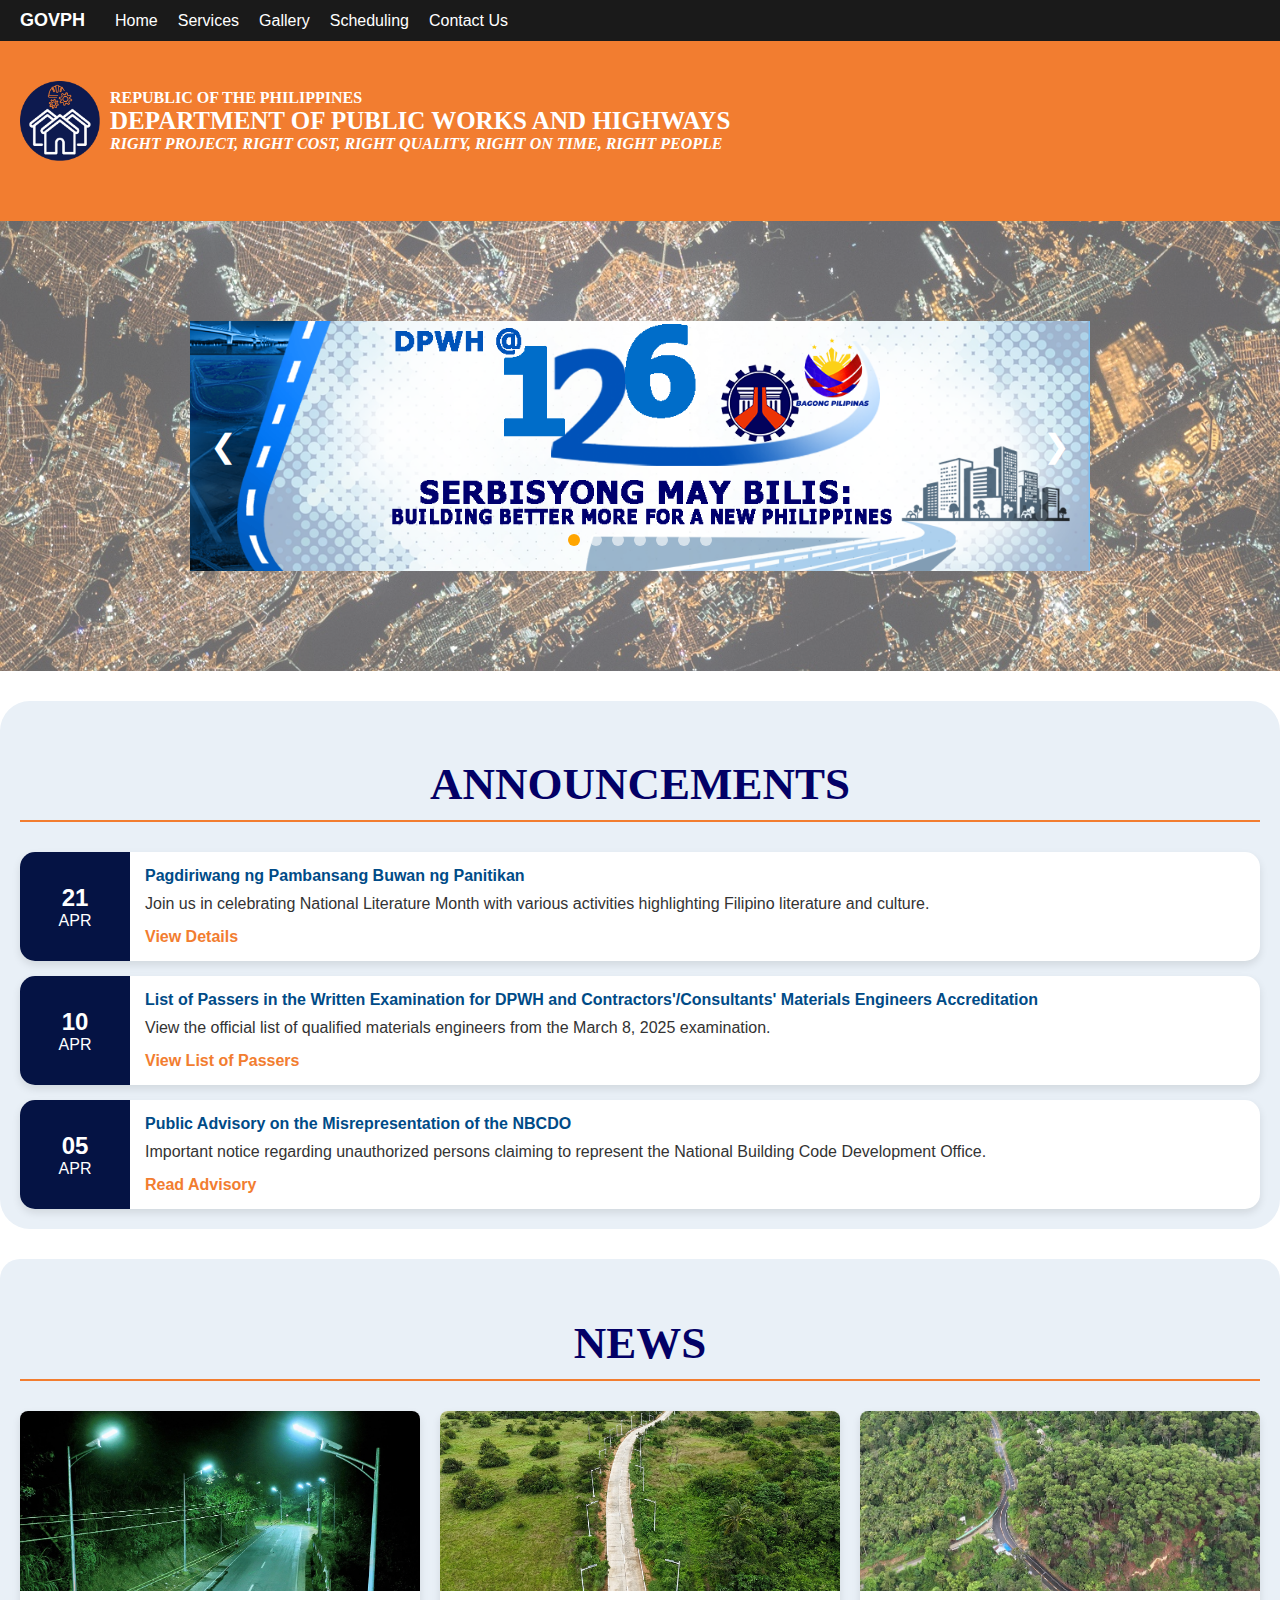
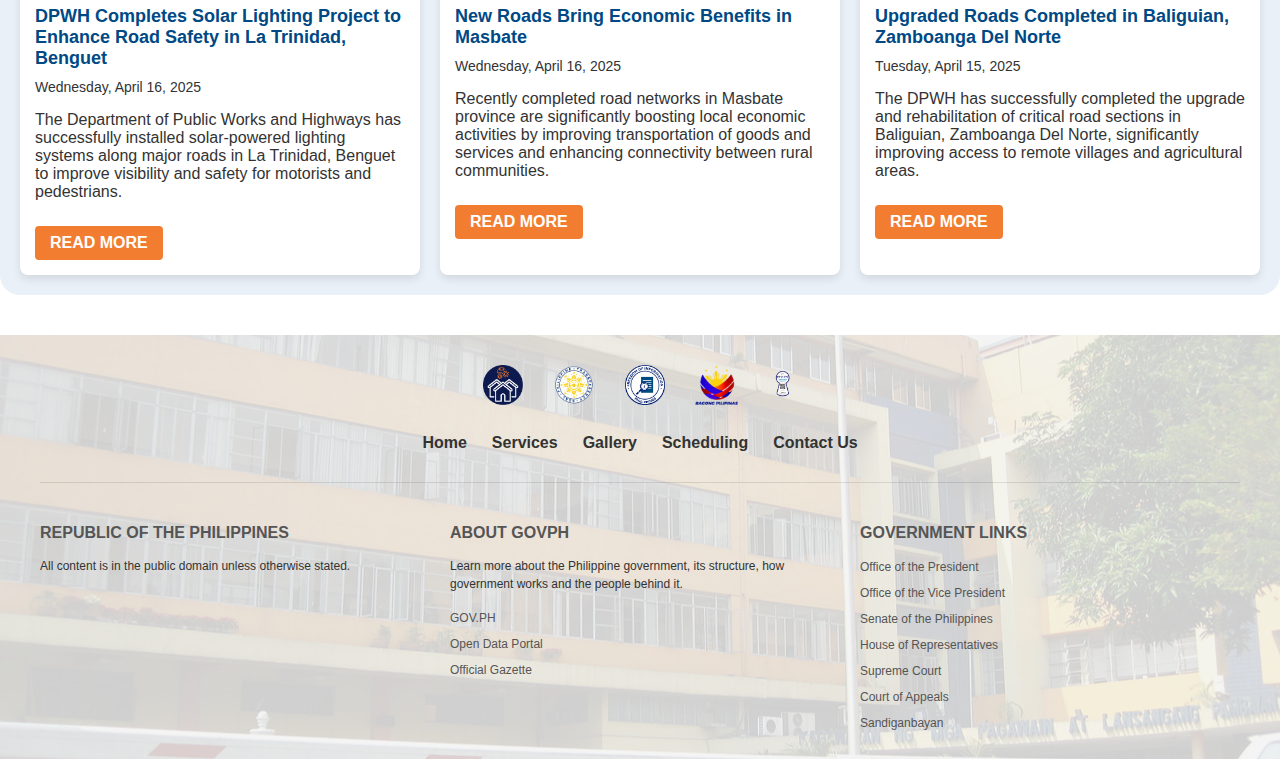
<file: DPWH/Dpwh/index.html>
<!DOCTYPE html>
<html lang="en">
<head>
  <meta charset="UTF-8">
  <title>DPWH</title>
  <link rel="stylesheet" href="style.css">
</head>
<body>

  <!-- Navbar -->
  <div class="navbar">
    <div>GOVPH</div>
    <a href="index.html">Home</a>
    <a href="services.html">Services</a>
    <a href="gallery.html">Gallery</a>
    <a href="scheduling.html">Scheduling</a>
    <a href="contactus.html">Contact Us</a>
  </div>

  <!-- Banner -->
  <div class="banner">
    <img src="dpwh-logo.png" alt="DPWH Logo"> 
    <div class="banner-text">
      <h4 class="republic-text">REPUBLIC OF THE PHILIPPINES</h4>
      <h2 class="department-text">DEPARTMENT OF PUBLIC WORKS AND HIGHWAYS</h2>
      <div class="slogan">RIGHT PROJECT, RIGHT COST, RIGHT QUALITY, RIGHT ON TIME, RIGHT PEOPLE</div>
    </div>
  </div>

  <div class="right-section">
    <img src="banner-dpwh.png" alt="DPWH@126 Banner" class="banner-image">
  
    <div class="carousel-container">
      <div class="carousel-slides">
        <div class="carousel-slide"><img src="slide 1.png" alt="Slide 1"></div>
        <div class="carousel-slide"><img src="slide 2.png" alt="Slide 2"></div>
        <div class="carousel-slide"><img src="slide 3.png" alt="Slide 3"></div>
        <div class="carousel-slide"><img src="slide 4.png" alt="Slide 4"></div>
        <div class="carousel-slide"><img src="slide 5.png" alt="Slide 5"></div>
        <div class="carousel-slide"><img src="slide 6.jpg" alt="Slide 6"></div>
        <div class="carousel-slide"><img src="slide 7.jpg" alt="Slide 7"></div>
      </div>
  
      <button class="carousel-arrow prev">&#10094;</button>
      <button class="carousel-arrow next">&#10095;</button>
  
      <div class="carousel-indicators">
        <span class="indicator active" data-slide="0"></span>
        <span class="indicator" data-slide="1"></span>
        <span class="indicator" data-slide="2"></span>
        <span class="indicator" data-slide="3"></span>
        <span class="indicator" data-slide="4"></span>
        <span class="indicator" data-slide="5"></span>
        <span class="indicator" data-slide="6"></span>
      </div>
    </div>
  </div>
    
 <!-- Content -->
<div class="content">
  <div class="announcements-section">
    <h2 class="section-title">ANNOUNCEMENTS</h2>
    
    <div class="announcements-grid">
      <!-- Announcement 1 -->
      <div class="announcement-item">
        <div class="announcement-date">
          <span class="day">21</span>
          <span class="month">APR</span>
        </div>
        <div class="announcement-content">
          <h4>Pagdiriwang ng Pambansang Buwan ng Panitikan</h4>
          <p>Join us in celebrating National Literature Month with various activities highlighting Filipino literature and culture.</p>
          <a href="announcement1.html" class="announcement-link">View Details</a>
        </div>
      </div>
      
      <!-- Announcement 2 -->
      <div class="announcement-item">
        <div class="announcement-date">
          <span class="day">10</span>
          <span class="month">APR</span>
        </div>
        <div class="announcement-content">
          <h4>List of Passers in the Written Examination for DPWH and Contractors'/Consultants' Materials Engineers Accreditation</h4>
          <p>View the official list of qualified materials engineers from the March 8, 2025 examination.</p>
          <a href="announcement2.html" class="announcement-link">View List of Passers</a>
        </div>
      </div>
      
      <!-- Announcement 3 -->
      <div class="announcement-item">
        <div class="announcement-date">
          <span class="day">05</span>
          <span class="month">APR</span>
        </div>
        <div class="announcement-content">
          <h4>Public Advisory on the Misrepresentation of the NBCDO</h4>
          <p>Important notice regarding unauthorized persons claiming to represent the National Building Code Development Office.</p>
          <a href="announcement3.html" class="announcement-link">Read Advisory</a>
        </div>
      </div>
    </div>
  </div>
  
  <div class="news-section">
    <h2 class="section-title">NEWS</h2>
    
    <div class="news-grid">
      <!-- News Item 1 -->
      <div class="news-item">
        <div class="news-img">
          <img src="news1.jpg" alt="Solar Lighting Project in La Trinidad">
        </div>
        <h4>DPWH Completes Solar Lighting Project to Enhance Road Safety in La Trinidad, Benguet</h4>
        <p class="news-date">Wednesday, April 16, 2025</p>
        <p>The Department of Public Works and Highways has successfully installed solar-powered lighting systems along major roads in La Trinidad, Benguet to improve visibility and safety for motorists and pedestrians.</p>
        <a href="news1.html" class="read-more">READ MORE</a>
      </div>
      
      <!-- News Item 2 -->
      <div class="news-item">
        <div class="news-img">
          <img src="news2.jpg" alt="New Roads in Masbate">
        </div>
        <h4>New Roads Bring Economic Benefits in Masbate</h4>
        <p class="news-date">Wednesday, April 16, 2025</p>
        <p>Recently completed road networks in Masbate province are significantly boosting local economic activities by improving transportation of goods and services and enhancing connectivity between rural communities.</p>
        <a href="news2.html" class="read-more">READ MORE</a>
      </div>
      
      <!-- News Item 3 -->
      <div class="news-item">
        <div class="news-img">
          <img src="news3.jpg" alt="Upgraded Roads in Zamboanga Del Norte">
        </div>
        <h4>Upgraded Roads Completed in Baliguian, Zamboanga Del Norte</h4>
        <p class="news-date">Tuesday, April 15, 2025</p>
        <p>The DPWH has successfully completed the upgrade and rehabilitation of critical road sections in Baliguian, Zamboanga Del Norte, significantly improving access to remote villages and agricultural areas.</p>
        <a href="news3.html" class="read-more">READ MORE</a>
      </div>
    </div>
  </div>
</div>

<!-- Footer -->
<footer class="footer">
  <div class="footer-container">
    <div class="footer-logos">
      <a href="#" class="footer-logo">
        <img src="dpwh-logo.png" alt="Logo 1">
      </a>
      <a href="#" class="footer-logo">
        <img src="1tslogo.png" alt="Logo 2">
      </a>
      <a href="#" class="footer-logo">
        <img src="2foilogo.png" alt="Logo 3">
      </a>
      <a href="#" class="footer-logo">
        <img src="3bplogo.png" alt="Logo 4">
      </a>
      <a href="#" class="footer-logo">
        <img src="4dpslogo.png" alt="Logo 5">
      </a>
    </div>
    
    <div class="footer-nav">
      <a href="index.html">Home</a>
      <a href="services.html">Services</a>
      <a href="gallery.html">Gallery</a>
      <a href="scheduling.html">Scheduling</a>
      <a href="contactus.html">Contact Us</a>
    </div>
    
    <div class="footer-copyright">
      <div class="footer-info-columns">
        <div class="footer-info-column">
          <h3>REPUBLIC OF THE PHILIPPINES</h3>
          <p>All content is in the public domain unless otherwise stated.</p>
        </div>
        
        <div class="footer-info-column">
          <h3>ABOUT GOVPH</h3>
          <p>Learn more about the Philippine government, its structure, how government works and the people behind it.</p>
          <ul>
            <li><a href="#">GOV.PH</a></li>
            <li><a href="#">Open Data Portal</a></li>
            <li><a href="#">Official Gazette</a></li>
          </ul>
        </div>
        
        <div class="footer-info-column">
          <h3>GOVERNMENT LINKS</h3>
          <ul>
            <li><a href="https://president.gov.ph/">Office of the President</a></li>
            <li><a href="https://main.ovp.gov.ph/">Office of the Vice President</a></li>
            <li><a href="https://web.senate.gov.ph/">Senate of the Philippines</a></li>
            <li><a href="https://www.congress.gov.ph/">House of Representatives</a></li>
            <li><a href="https://sc.judiciary.gov.ph/">Supreme Court</a></li>
            <li><a href="https://ca.judiciary.gov.ph/">Court of Appeals</a></li>
            <li><a href="https://sb.judiciary.gov.ph/">Sandiganbayan</a></li>
          </ul>
        </div>
      </div>
    </div>
  </div>
</footer>
  </div>
</footer>

<script src="script.js"></script>
</body>
</html>
</file>
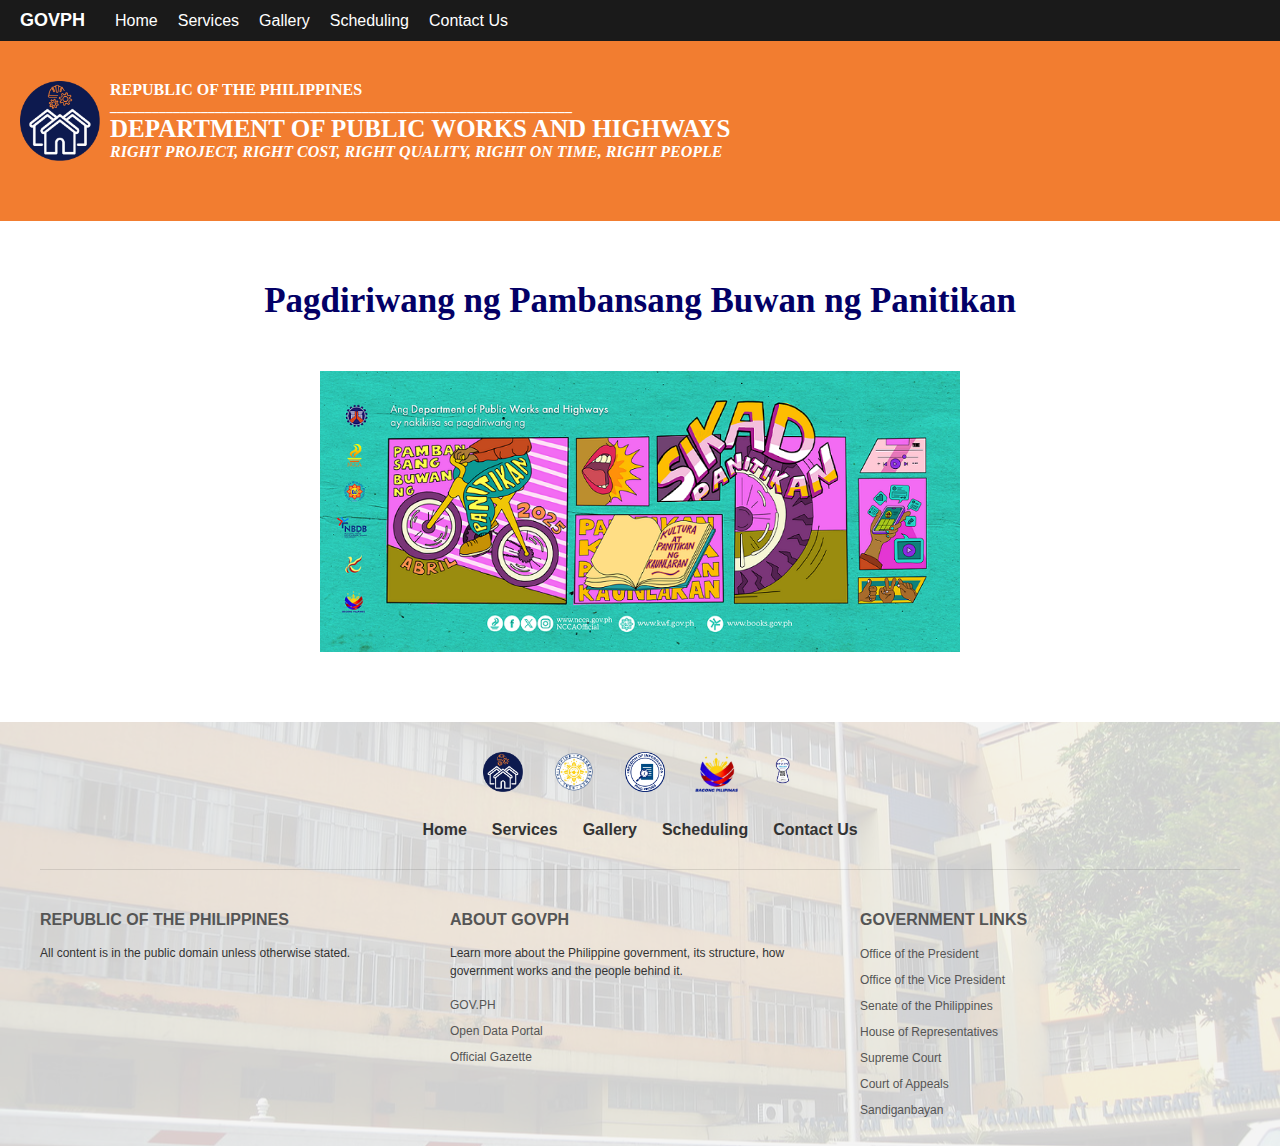
<file: DPWH/Dpwh/announcement1.html>
<!DOCTYPE html>
<html lang="en">
<head>
  <meta charset="UTF-8">
  <title>DPWH</title>
  <link rel="stylesheet" href="style.css">
</head>
<body>

  <div class="navbar">
    <div>GOVPH</div>
    <a href="index.html">Home</a>
    <a href="services.html">Services</a>
    <a href="gallery.html">Gallery</a>
    <a href="scheduling.html">Scheduling</a>
    <a href="contact.html">Contact Us</a>
  </div>

  <div class="banner">
    <img src="dpwh-logo.png" alt="DPWH Logo"> 
    <div class="banner-text">
      <h4 class="republic-text">REPUBLIC OF THE PHILIPPINES</h4>
      <h2 class="underline-text">__________________________________________________________________</h2>
      <h2 class="department-text">DEPARTMENT OF PUBLIC WORKS AND HIGHWAYS</h2>
      <div class="slogan">RIGHT PROJECT, RIGHT COST, RIGHT QUALITY, RIGHT ON TIME, RIGHT PEOPLE</div>
    </div>
  </div>


<div class="announce1">
  <h1 class="announce1-title">Pagdiriwang ng Pambansang Buwan ng Panitikan</h1>
</div>

<div class="announce1item">
  <div class="announce1img">
    <img src="announce1img.png">
  </div>
</div>


  <footer class="footer">
    <div class="footer-container">
      <div class="footer-logos">
        <a href="#" class="footer-logo">
          <img src="dpwh-logo.png" alt="Logo 1">
        </a>
        <a href="#" class="footer-logo">
          <img src="1tslogo.png" alt="Logo 2">
        </a>
        <a href="#" class="footer-logo">
          <img src="2foilogo.png" alt="Logo 3">
        </a>
        <a href="#" class="footer-logo">
          <img src="3bplogo.png" alt="Logo 4">
        </a>
        <a href="#" class="footer-logo">
          <img src="4dpslogo.png" alt="Logo 5">
        </a>
      </div>
      
      <div class="footer-nav">
        <a href="index.html">Home</a>
        <a href="services.html">Services</a>
        <a href="gallery.html">Gallery</a>
        <a href="scheduling.html">Scheduling</a>
        <a href="contactus.html">Contact Us</a>
      </div>
      
      <div class="footer-copyright">
        <div class="footer-info-columns">
          <div class="footer-info-column">
            <h3>REPUBLIC OF THE PHILIPPINES</h3>
            <p>All content is in the public domain unless otherwise stated.</p>
          </div>
          
          <div class="footer-info-column">
            <h3>ABOUT GOVPH</h3>
            <p>Learn more about the Philippine government, its structure, how government works and the people behind it.</p>
            <ul>
              <li><a href="#">GOV.PH</a></li>
              <li><a href="#">Open Data Portal</a></li>
              <li><a href="#">Official Gazette</a></li>
            </ul>
          </div>
          
          <div class="footer-info-column">
            <h3>GOVERNMENT LINKS</h3>
            <ul>
              <li><a href="https://president.gov.ph/">Office of the President</a></li>
              <li><a href="https://main.ovp.gov.ph/">Office of the Vice President</a></li>
              <li><a href="https://web.senate.gov.ph/">Senate of the Philippines</a></li>
              <li><a href="https://www.congress.gov.ph/">House of Representatives</a></li>
              <li><a href="https://sc.judiciary.gov.ph/">Supreme Court</a></li>
              <li><a href="https://ca.judiciary.gov.ph/">Court of Appeals</a></li>
              <li><a href="https://sb.judiciary.gov.ph/">Sandiganbayan</a></li>
            </ul>
          </div>
        </div>
      </div>
    </div>
  </footer>
    </div>
  </footer>
  
    
  <script src="script.js"></script>
  </body>
  </html>
</file>
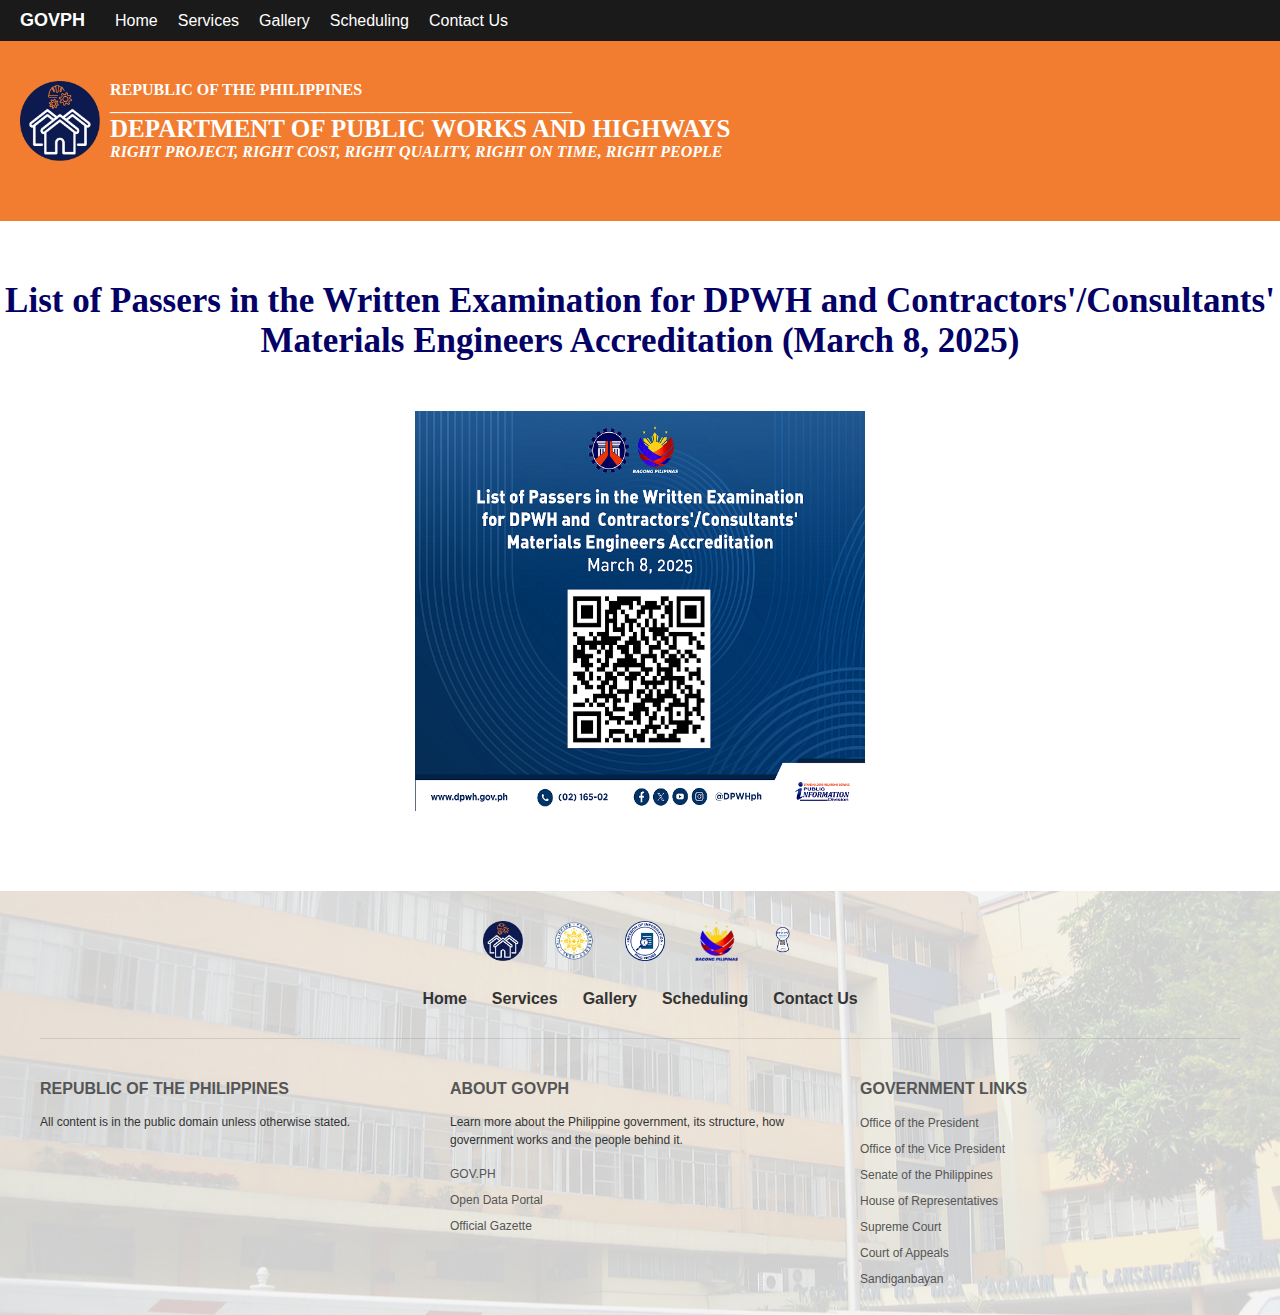
<file: DPWH/Dpwh/announcement2.html>
<!DOCTYPE html>
<html lang="en">
<head>
  <meta charset="UTF-8">
  <title>DPWH</title>
  <link rel="stylesheet" href="style.css">
</head>
<body>

  <div class="navbar">
    <div>GOVPH</div>
    <a href="index.html">Home</a>
    <a href="services.html">Services</a>
    <a href="gallery.html">Gallery</a>
    <a href="scheduling.html">Scheduling</a>
    <a href="contact.html">Contact Us</a>
  </div>

  <div class="banner">
    <img src="dpwh-logo.png" alt="DPWH Logo"> 
    <div class="banner-text">
      <h4 class="republic-text">REPUBLIC OF THE PHILIPPINES</h4>
      <h2 class="underline-text">__________________________________________________________________</h2>
      <h2 class="department-text">DEPARTMENT OF PUBLIC WORKS AND HIGHWAYS</h2>
      <div class="slogan">RIGHT PROJECT, RIGHT COST, RIGHT QUALITY, RIGHT ON TIME, RIGHT PEOPLE</div>
    </div>
  </div>


<div class="announce2">
  <h1 class="announce2-title">List of Passers in the Written Examination for DPWH and Contractors'/Consultants' Materials Engineers Accreditation (March 8, 2025)</h1>
</div>

<div class="announce2item">
  <div class="announce2img">
    <img src="announce2img.png">
  </div>
</div>


  <footer class="footer">
    <div class="footer-container">
      <div class="footer-logos">
        <a href="#" class="footer-logo">
          <img src="dpwh-logo.png" alt="Logo 1">
        </a>
        <a href="#" class="footer-logo">
          <img src="1tslogo.png" alt="Logo 2">
        </a>
        <a href="#" class="footer-logo">
          <img src="2foilogo.png" alt="Logo 3">
        </a>
        <a href="#" class="footer-logo">
          <img src="3bplogo.png" alt="Logo 4">
        </a>
        <a href="#" class="footer-logo">
          <img src="4dpslogo.png" alt="Logo 5">
        </a>
      </div>
      
      <div class="footer-nav">
        <a href="index.html">Home</a>
        <a href="services.html">Services</a>
        <a href="gallery.html">Gallery</a>
        <a href="scheduling.html">Scheduling</a>
        <a href="contactus.html">Contact Us</a>
      </div>
      
      <div class="footer-copyright">
        <div class="footer-info-columns">
          <div class="footer-info-column">
            <h3>REPUBLIC OF THE PHILIPPINES</h3>
            <p>All content is in the public domain unless otherwise stated.</p>
          </div>
          
          <div class="footer-info-column">
            <h3>ABOUT GOVPH</h3>
            <p>Learn more about the Philippine government, its structure, how government works and the people behind it.</p>
            <ul>
              <li><a href="#">GOV.PH</a></li>
              <li><a href="#">Open Data Portal</a></li>
              <li><a href="#">Official Gazette</a></li>
            </ul>
          </div>
          
          <div class="footer-info-column">
            <h3>GOVERNMENT LINKS</h3>
            <ul>
              <li><a href="https://president.gov.ph/">Office of the President</a></li>
              <li><a href="https://main.ovp.gov.ph/">Office of the Vice President</a></li>
              <li><a href="https://web.senate.gov.ph/">Senate of the Philippines</a></li>
              <li><a href="https://www.congress.gov.ph/">House of Representatives</a></li>
              <li><a href="https://sc.judiciary.gov.ph/">Supreme Court</a></li>
              <li><a href="https://ca.judiciary.gov.ph/">Court of Appeals</a></li>
              <li><a href="https://sb.judiciary.gov.ph/">Sandiganbayan</a></li>
            </ul>
          </div>
        </div>
      </div>
    </div>
  </footer>
    </div>
  </footer>
  
    
  <script src="script.js"></script>
  </body>
  </html>
</file>
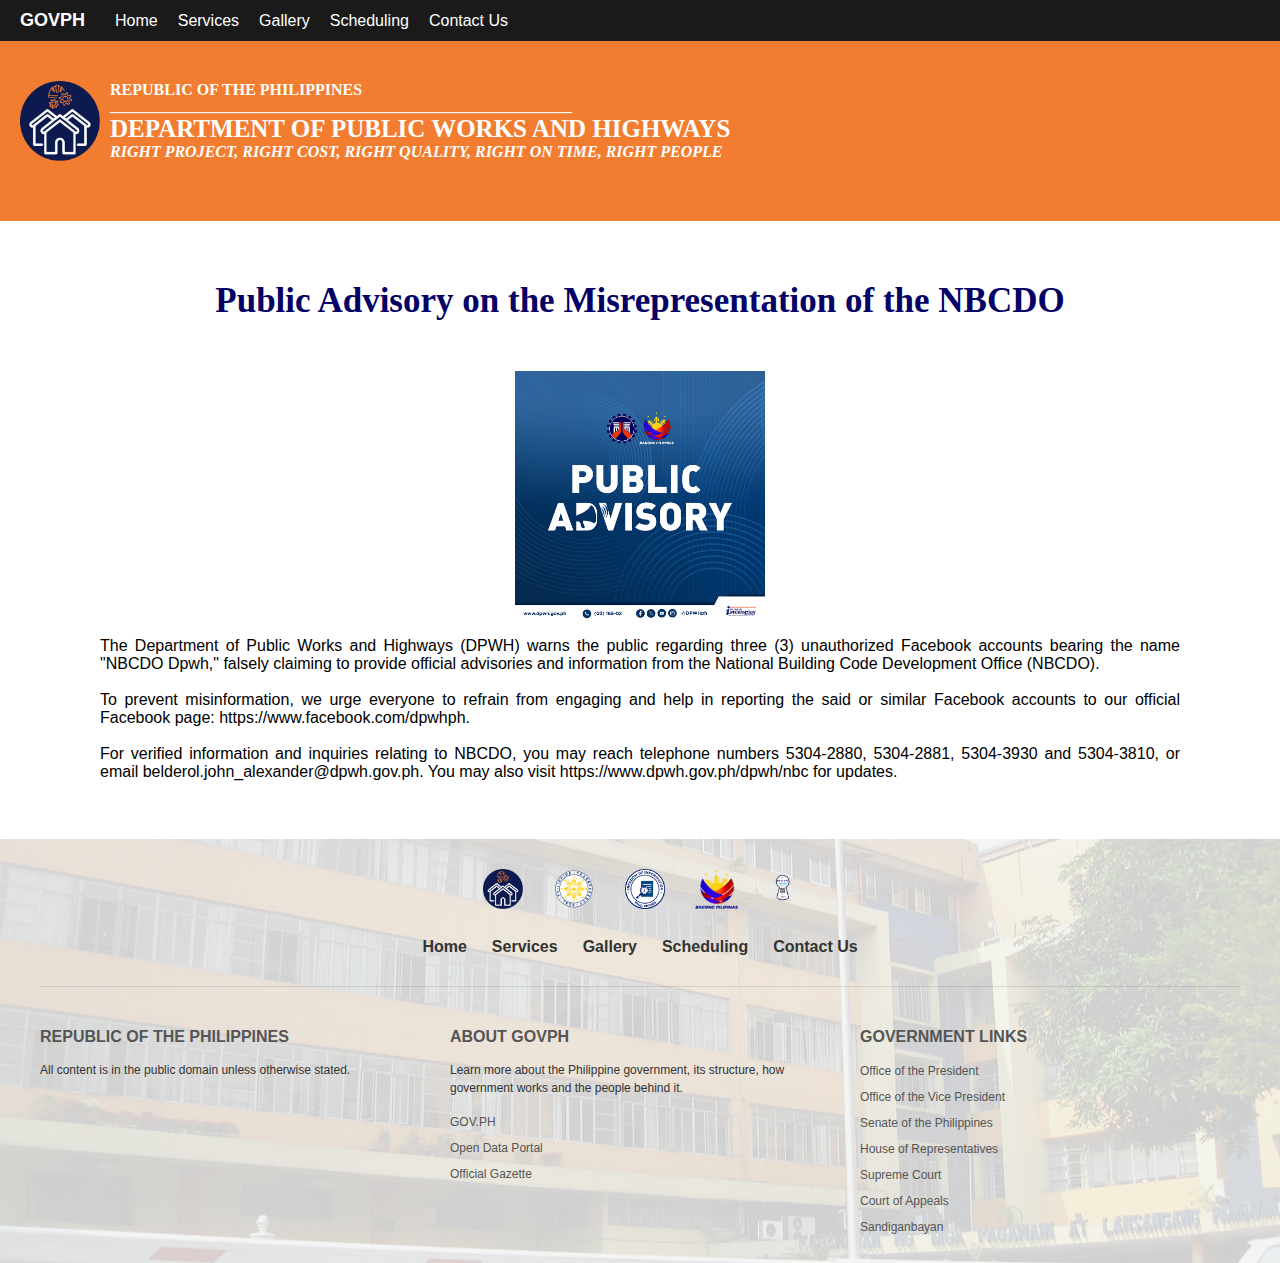
<file: DPWH/Dpwh/announcement3.html>
<!DOCTYPE html>
<html lang="en">
<head>
  <meta charset="UTF-8">
  <title>DPWH</title>
  <link rel="stylesheet" href="style.css">
</head>
<body>

  <div class="navbar">
    <div>GOVPH</div>
    <a href="index.html">Home</a>
    <a href="services.html">Services</a>
    <a href="gallery.html">Gallery</a>
    <a href="scheduling.html">Scheduling</a>
    <a href="contact.html">Contact Us</a>
  </div>

  <div class="banner">
    <img src="dpwh-logo.png" alt="DPWH Logo"> 
    <div class="banner-text">
      <h4 class="republic-text">REPUBLIC OF THE PHILIPPINES</h4>
      <h2 class="underline-text">__________________________________________________________________</h2>
      <h2 class="department-text">DEPARTMENT OF PUBLIC WORKS AND HIGHWAYS</h2>
      <div class="slogan">RIGHT PROJECT, RIGHT COST, RIGHT QUALITY, RIGHT ON TIME, RIGHT PEOPLE</div>
    </div>
  </div>


<div class="announce3">
  <h1 class="announce3-title">Public Advisory on the Misrepresentation of the NBCDO</h1>
</div>

<div class="announce3item">
  <div class="announce3img">
    <img src="announce3img.png">
  </div>
  <p>The Department of Public Works and Highways (DPWH) warns the public regarding three (3) unauthorized Facebook accounts bearing the name "NBCDO Dpwh," falsely claiming to provide official advisories and information from the National Building Code Development Office (NBCDO).<br><br>
    To prevent misinformation, we urge everyone to refrain from engaging and help in reporting the said or similar Facebook accounts to our official Facebook page: https://www.facebook.com/dpwhph.<br><br>
    For verified information and inquiries relating to NBCDO, you may reach telephone numbers 5304-2880, 5304-2881, 5304-3930 and 5304-3810, or email belderol.john_alexander@dpwh.gov.ph. You may also visit https://www.dpwh.gov.ph/dpwh/nbc for updates.<br><br></p>
</div>


  <footer class="footer">
    <div class="footer-container">
      <div class="footer-logos">
        <a href="#" class="footer-logo">
          <img src="dpwh-logo.png" alt="Logo 1">
        </a>
        <a href="#" class="footer-logo">
          <img src="1tslogo.png" alt="Logo 2">
        </a>
        <a href="#" class="footer-logo">
          <img src="2foilogo.png" alt="Logo 3">
        </a>
        <a href="#" class="footer-logo">
          <img src="3bplogo.png" alt="Logo 4">
        </a>
        <a href="#" class="footer-logo">
          <img src="4dpslogo.png" alt="Logo 5">
        </a>
      </div>
      
      <div class="footer-nav">
        <a href="index.html">Home</a>
        <a href="services.html">Services</a>
        <a href="gallery.html">Gallery</a>
        <a href="scheduling.html">Scheduling</a>
        <a href="contactus.html">Contact Us</a>
      </div>
      
      <div class="footer-copyright">
        <div class="footer-info-columns">
          <div class="footer-info-column">
            <h3>REPUBLIC OF THE PHILIPPINES</h3>
            <p>All content is in the public domain unless otherwise stated.</p>
          </div>
          
          <div class="footer-info-column">
            <h3>ABOUT GOVPH</h3>
            <p>Learn more about the Philippine government, its structure, how government works and the people behind it.</p>
            <ul>
              <li><a href="#">GOV.PH</a></li>
              <li><a href="#">Open Data Portal</a></li>
              <li><a href="#">Official Gazette</a></li>
            </ul>
          </div>
          
          <div class="footer-info-column">
            <h3>GOVERNMENT LINKS</h3>
            <ul>
              <li><a href="https://president.gov.ph/">Office of the President</a></li>
              <li><a href="https://main.ovp.gov.ph/">Office of the Vice President</a></li>
              <li><a href="https://web.senate.gov.ph/">Senate of the Philippines</a></li>
              <li><a href="https://www.congress.gov.ph/">House of Representatives</a></li>
              <li><a href="https://sc.judiciary.gov.ph/">Supreme Court</a></li>
              <li><a href="https://ca.judiciary.gov.ph/">Court of Appeals</a></li>
              <li><a href="https://sb.judiciary.gov.ph/">Sandiganbayan</a></li>
            </ul>
          </div>
        </div>
      </div>
    </div>
  </footer>
    </div>
  </footer>
  
    
  <script src="script.js"></script>
  </body>
  </html>
</file>
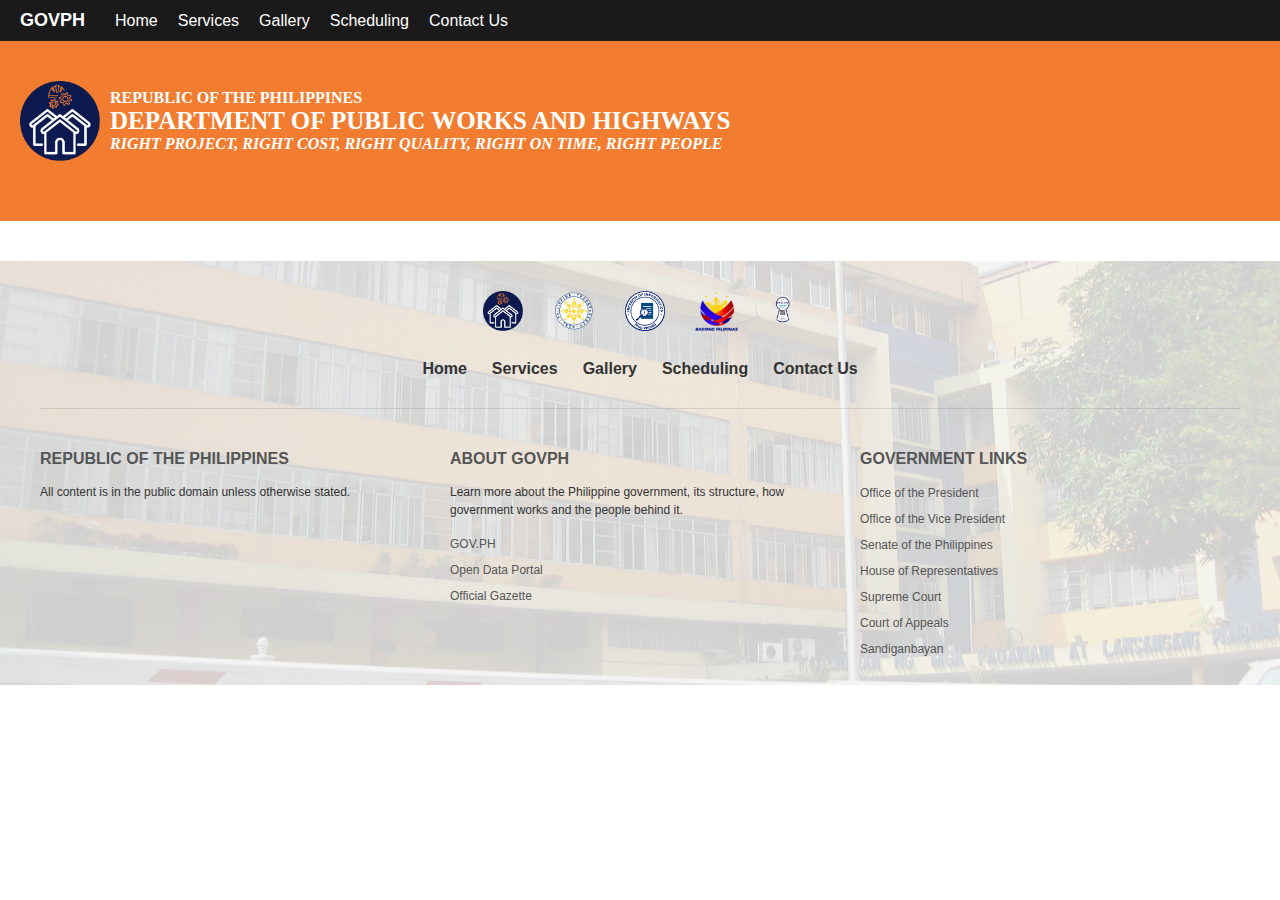
<file: DPWH/Dpwh/contactus.html>
<!DOCTYPE html>
<html lang="en">
<head>
  <meta charset="UTF-8">
  <title>DPWH</title>
  <link rel="stylesheet" href="style.css">
</head>
<body>

  <!-- Navbar -->
  <div class="navbar">
    <div>GOVPH</div>
    <a href="index.html">Home</a>
    <a href="services.html">Services</a>
    <a href="gallery.html">Gallery</a>
    <a href="scheduling.html">Scheduling</a>
    <a href="contactus.html">Contact Us</a>
  </div>

  <!-- Banner -->
  <div class="banner">
    <img src="dpwh-logo.png" alt="DPWH Logo"> 
    <div class="banner-text">
      <h4 class="republic-text">REPUBLIC OF THE PHILIPPINES</h4>
      <h2 class="department-text">DEPARTMENT OF PUBLIC WORKS AND HIGHWAYS</h2>
      <div class="slogan">RIGHT PROJECT, RIGHT COST, RIGHT QUALITY, RIGHT ON TIME, RIGHT PEOPLE</div>
    </div>
  </div>




  <footer class="footer">
    <div class="footer-container">
      <div class="footer-logos">
        <a href="#" class="footer-logo">
          <img src="dpwh-logo.png" alt="Logo 1">
        </a>
        <a href="#" class="footer-logo">
          <img src="1tslogo.png" alt="Logo 2">
        </a>
        <a href="#" class="footer-logo">
          <img src="2foilogo.png" alt="Logo 3">
        </a>
        <a href="#" class="footer-logo">
          <img src="3bplogo.png" alt="Logo 4">
        </a>
        <a href="#" class="footer-logo">
          <img src="4dpslogo.png" alt="Logo 5">
        </a>
      </div>
      
      <div class="footer-nav">
        <a href="index.html">Home</a>
        <a href="services.html">Services</a>
        <a href="gallery.html">Gallery</a>
        <a href="scheduling.html">Scheduling</a>
        <a href="contactus.html">Contact Us</a>
      </div>
      
      <div class="footer-copyright">
        <div class="footer-info-columns">
          <div class="footer-info-column">
            <h3>REPUBLIC OF THE PHILIPPINES</h3>
            <p>All content is in the public domain unless otherwise stated.</p>
          </div>
          
          <div class="footer-info-column">
            <h3>ABOUT GOVPH</h3>
            <p>Learn more about the Philippine government, its structure, how government works and the people behind it.</p>
            <ul>
              <li><a href="#">GOV.PH</a></li>
              <li><a href="#">Open Data Portal</a></li>
              <li><a href="#">Official Gazette</a></li>
            </ul>
          </div>
          
          <div class="footer-info-column">
            <h3>GOVERNMENT LINKS</h3>
            <ul>
              <li><a href="https://president.gov.ph/">Office of the President</a></li>
              <li><a href="https://main.ovp.gov.ph/">Office of the Vice President</a></li>
              <li><a href="https://web.senate.gov.ph/">Senate of the Philippines</a></li>
              <li><a href="https://www.congress.gov.ph/">House of Representatives</a></li>
              <li><a href="https://sc.judiciary.gov.ph/">Supreme Court</a></li>
              <li><a href="https://ca.judiciary.gov.ph/">Court of Appeals</a></li>
              <li><a href="https://sb.judiciary.gov.ph/">Sandiganbayan</a></li>
            </ul>
          </div>
        </div>
      </div>
    </div>
  </footer>
    </div>
  </footer>
  
    
  <script src="script.js"></script>
  </body>
  </html>
</file>
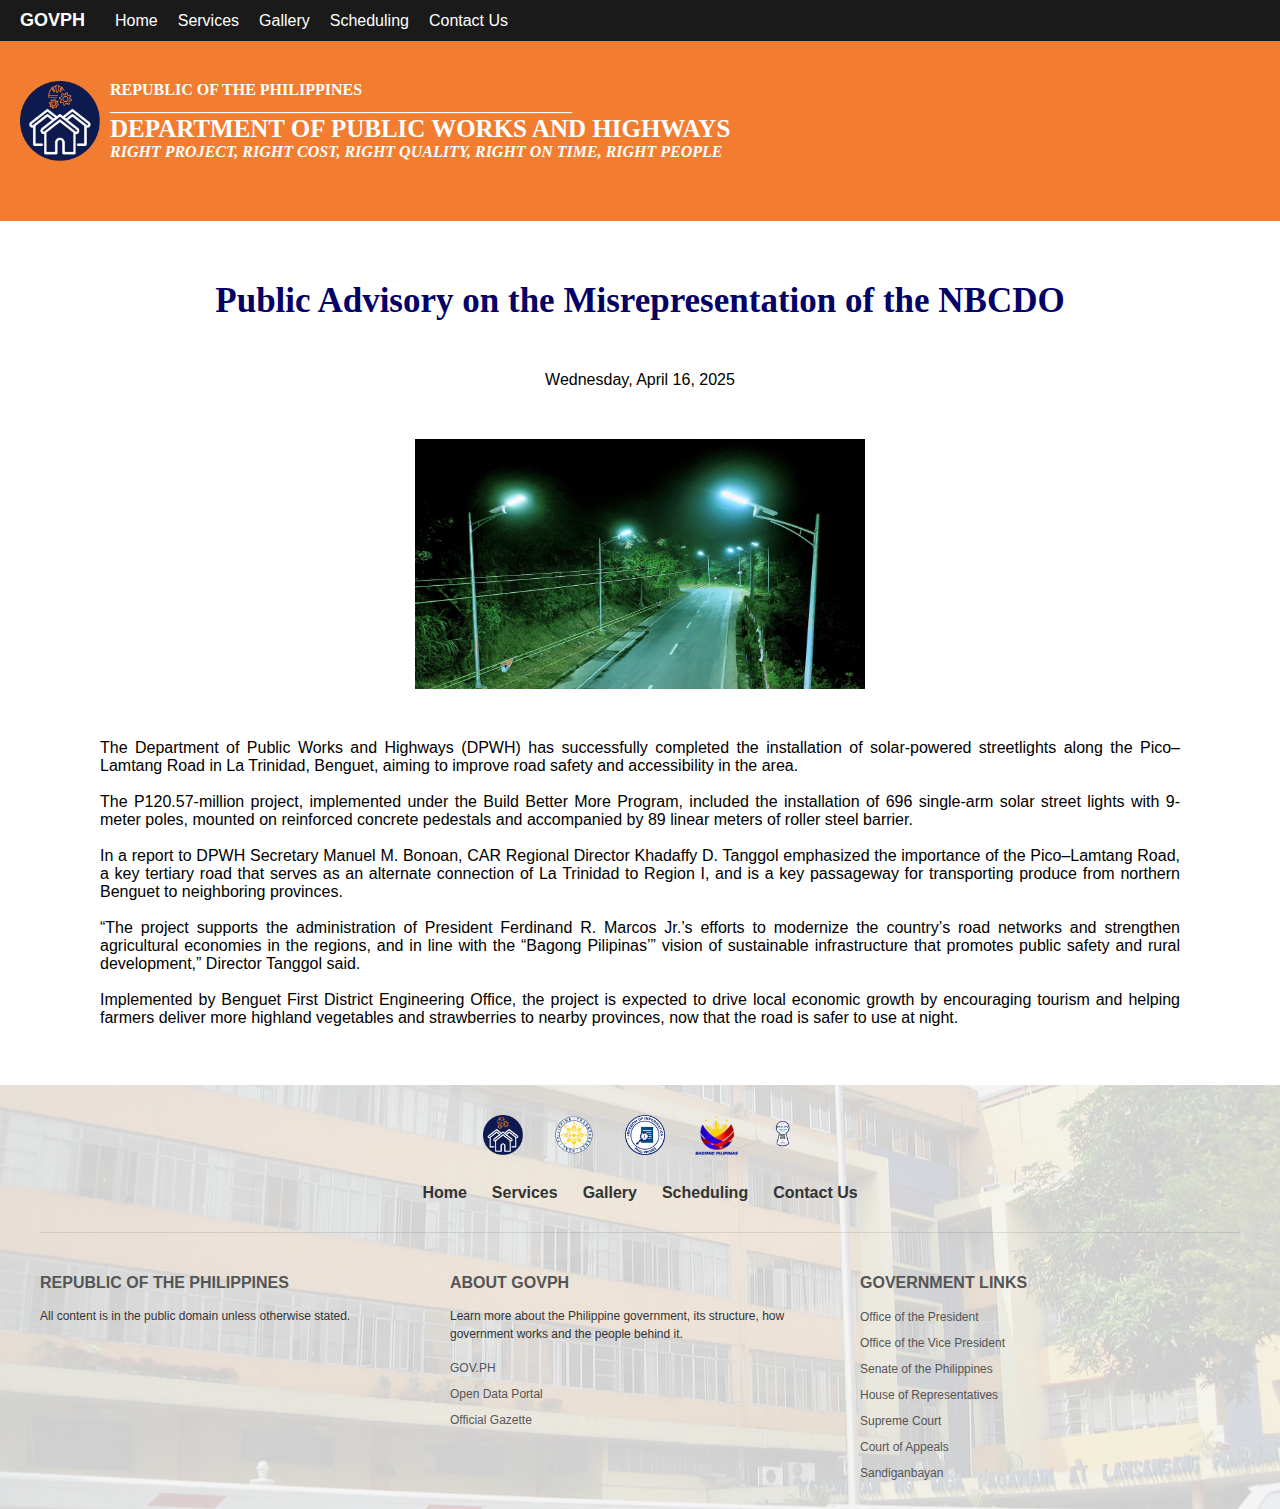
<file: DPWH/Dpwh/news1.html>
<!DOCTYPE html>
<html lang="en">
<head>
  <meta charset="UTF-8">
  <title>DPWH</title>
  <link rel="stylesheet" href="style.css">
</head>
<body>

  <div class="navbar">
    <div>GOVPH</div>
    <a href="index.html">Home</a>
    <a href="services.html">Services</a>
    <a href="gallery.html">Gallery</a>
    <a href="scheduling.html">Scheduling</a>
    <a href="contact.html">Contact Us</a>
  </div>

  <div class="banner">
    <img src="dpwh-logo.png" alt="DPWH Logo"> 
    <div class="banner-text">
      <h4 class="republic-text">REPUBLIC OF THE PHILIPPINES</h4>
      <h2 class="underline-text">__________________________________________________________________</h2>
      <h2 class="department-text">DEPARTMENT OF PUBLIC WORKS AND HIGHWAYS</h2>
      <div class="slogan">RIGHT PROJECT, RIGHT COST, RIGHT QUALITY, RIGHT ON TIME, RIGHT PEOPLE</div>
    </div>
  </div>

  <div class="news1">
    <h1 class="news1-title">Public Advisory on the Misrepresentation of the NBCDO</h1>
    <p class="news1-date">Wednesday, April 16, 2025</p>
  </div>
  
  <div class="news1item">
    <div class="news1img">
      <img src="news1.jpg">
    </div>
    <p>The Department of Public Works and Highways (DPWH) has successfully completed the installation of solar-powered streetlights along the Pico–Lamtang Road in La Trinidad, Benguet, aiming to improve road safety and accessibility in the area.<br><br>
        The P120.57-million project, implemented under the Build Better More Program, included the installation of 696 single-arm solar street lights with 9-meter poles, mounted on reinforced concrete pedestals and accompanied by 89 linear meters of roller steel barrier.<br><br>
        In a report to DPWH Secretary Manuel M. Bonoan, CAR Regional Director Khadaffy D. Tanggol emphasized the importance of the Pico–Lamtang Road, a key tertiary road that serves as an alternate connection of La Trinidad to Region I, and is a key passageway for transporting produce from northern Benguet to neighboring provinces.<br><br>
        “The project supports the administration of President Ferdinand R. Marcos Jr.’s efforts to modernize the country’s road networks and strengthen agricultural economies in the regions, and in line with the “Bagong Pilipinas’” vision of sustainable infrastructure that promotes public safety and rural development,” Director Tanggol said.<br><br>
        Implemented by Benguet First District Engineering Office, the project is expected to drive local economic growth by encouraging tourism and helping farmers deliver more highland vegetables and strawberries to nearby provinces, now that the road is safer to use at night.<br><br></p>
  </div>



  <footer class="footer">
    <div class="footer-container">
      <div class="footer-logos">
        <a href="#" class="footer-logo">
          <img src="dpwh-logo.png" alt="Logo 1">
        </a>
        <a href="#" class="footer-logo">
          <img src="1tslogo.png" alt="Logo 2">
        </a>
        <a href="#" class="footer-logo">
          <img src="2foilogo.png" alt="Logo 3">
        </a>
        <a href="#" class="footer-logo">
          <img src="3bplogo.png" alt="Logo 4">
        </a>
        <a href="#" class="footer-logo">
          <img src="4dpslogo.png" alt="Logo 5">
        </a>
      </div>
      
      <div class="footer-nav">
        <a href="index.html">Home</a>
        <a href="services.html">Services</a>
        <a href="gallery.html">Gallery</a>
        <a href="scheduling.html">Scheduling</a>
        <a href="contactus.html">Contact Us</a>
      </div>
      
      <div class="footer-copyright">
        <div class="footer-info-columns">
          <div class="footer-info-column">
            <h3>REPUBLIC OF THE PHILIPPINES</h3>
            <p>All content is in the public domain unless otherwise stated.</p>
          </div>
          
          <div class="footer-info-column">
            <h3>ABOUT GOVPH</h3>
            <p>Learn more about the Philippine government, its structure, how government works and the people behind it.</p>
            <ul>
              <li><a href="#">GOV.PH</a></li>
              <li><a href="#">Open Data Portal</a></li>
              <li><a href="#">Official Gazette</a></li>
            </ul>
          </div>
          
          <div class="footer-info-column">
            <h3>GOVERNMENT LINKS</h3>
            <ul>
              <li><a href="https://president.gov.ph/">Office of the President</a></li>
              <li><a href="https://main.ovp.gov.ph/">Office of the Vice President</a></li>
              <li><a href="https://web.senate.gov.ph/">Senate of the Philippines</a></li>
              <li><a href="https://www.congress.gov.ph/">House of Representatives</a></li>
              <li><a href="https://sc.judiciary.gov.ph/">Supreme Court</a></li>
              <li><a href="https://ca.judiciary.gov.ph/">Court of Appeals</a></li>
              <li><a href="https://sb.judiciary.gov.ph/">Sandiganbayan</a></li>
            </ul>
          </div>
        </div>
      </div>
    </div>
  </footer>
    </div>
  </footer>
  
    
  <script src="script.js"></script>
  </body>
  </html>
</file>
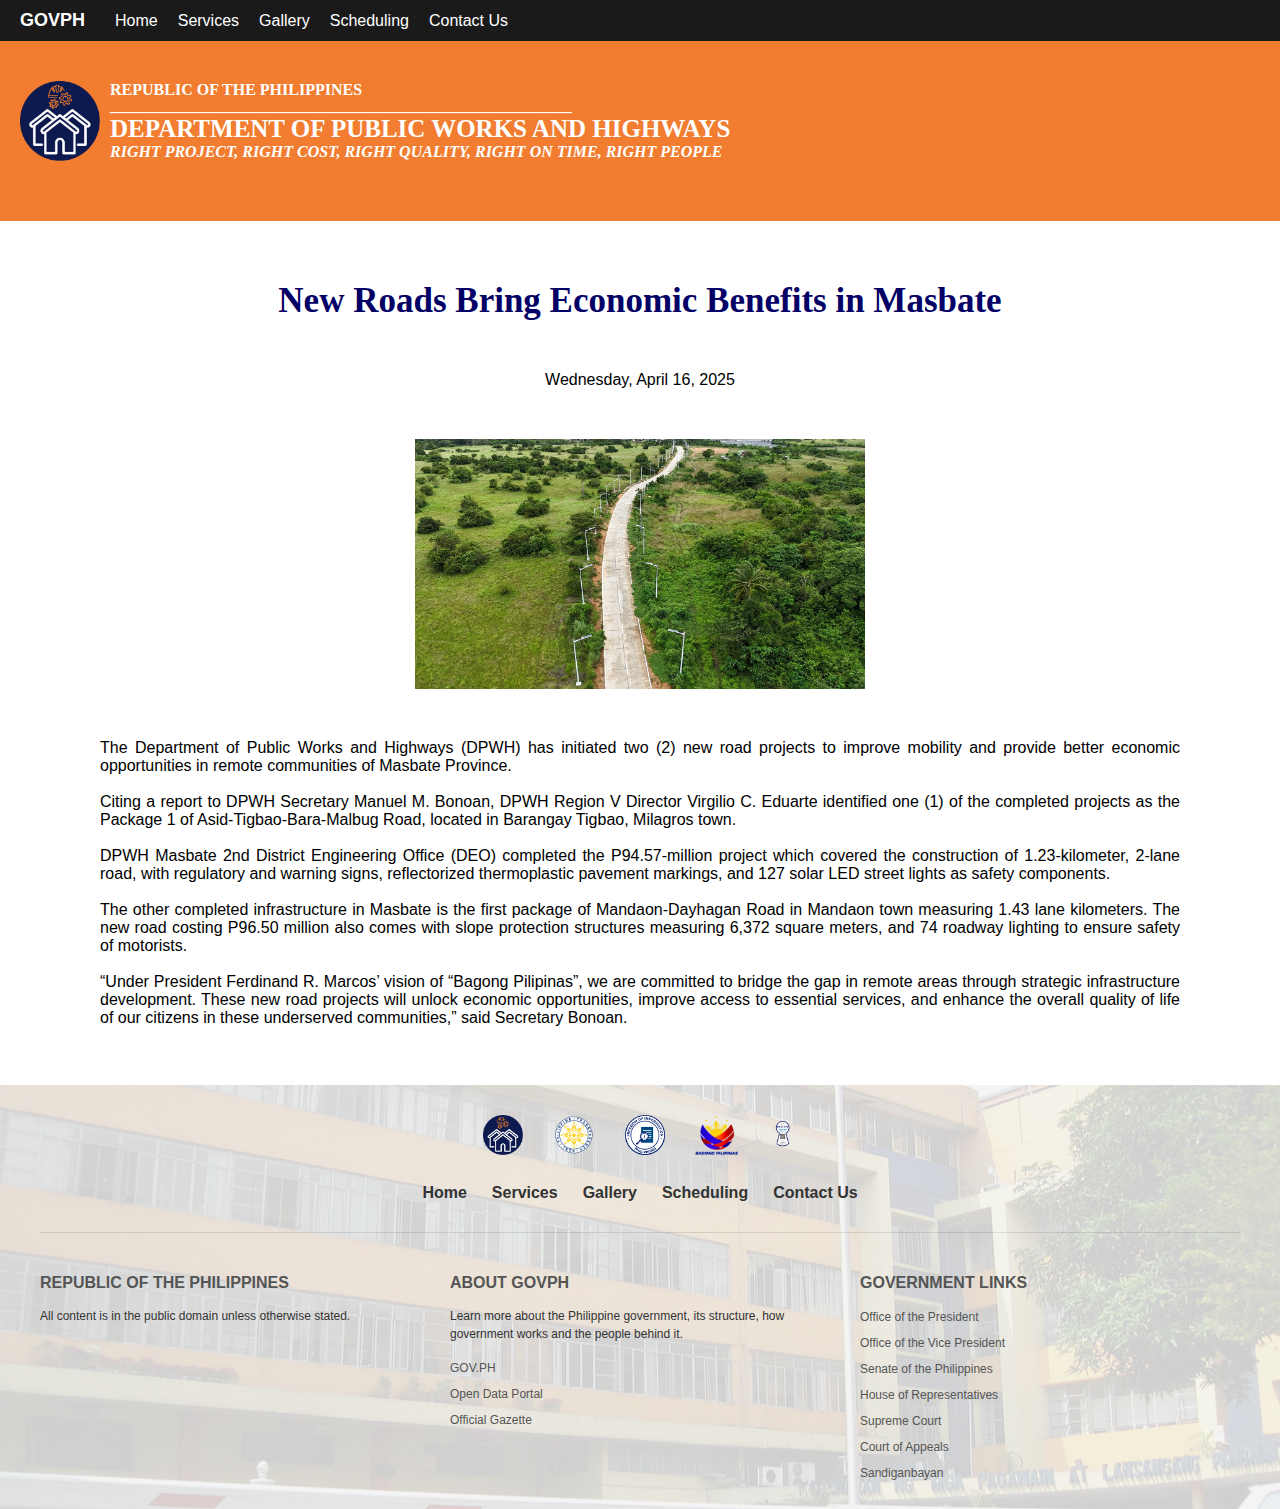
<file: DPWH/Dpwh/news2.html>
<!DOCTYPE html>
<html lang="en">
<head>
  <meta charset="UTF-8">
  <title>DPWH</title>
  <link rel="stylesheet" href="style.css">
</head>
<body>

  <div class="navbar">
    <div>GOVPH</div>
    <a href="index.html">Home</a>
    <a href="services.html">Services</a>
    <a href="gallery.html">Gallery</a>
    <a href="scheduling.html">Scheduling</a>
    <a href="contact.html">Contact Us</a>
  </div>

  <div class="banner">
    <img src="dpwh-logo.png" alt="DPWH Logo"> 
    <div class="banner-text">
      <h4 class="republic-text">REPUBLIC OF THE PHILIPPINES</h4>
      <h2 class="underline-text">__________________________________________________________________</h2>
      <h2 class="department-text">DEPARTMENT OF PUBLIC WORKS AND HIGHWAYS</h2>
      <div class="slogan">RIGHT PROJECT, RIGHT COST, RIGHT QUALITY, RIGHT ON TIME, RIGHT PEOPLE</div>
    </div>
  </div>

  <div class="news2">
    <h1 class="news2-title">New Roads Bring Economic Benefits in Masbate</h1>
    <p class="news2-date">Wednesday, April 16, 2025</p>
  </div>
  
  <div class="news2item">
    <div class="news2img">
      <img src="news2.jpg">
    </div>
    <p>The Department of Public Works and Highways (DPWH) has initiated two (2) new road projects to improve mobility and provide better economic opportunities in remote communities of Masbate Province.<br><br>
        Citing a report to DPWH Secretary Manuel M. Bonoan, DPWH Region V Director Virgilio C. Eduarte identified one (1) of the completed projects as the Package 1 of Asid-Tigbao-Bara-Malbug Road, located in Barangay Tigbao, Milagros town.<br><br>
        DPWH Masbate 2nd District Engineering Office (DEO) completed the P94.57-million project which covered the construction of 1.23-kilometer, 2-lane road, with regulatory and warning signs, reflectorized thermoplastic pavement markings, and 127 solar LED street lights as safety components.<br><br>
        The other completed infrastructure in Masbate is the first package of Mandaon-Dayhagan Road in Mandaon town measuring 1.43 lane kilometers. The new road costing P96.50 million also comes with slope protection structures measuring 6,372 square meters, and 74 roadway lighting to ensure safety of motorists.<br><br>
        “Under President Ferdinand R. Marcos’ vision of “Bagong Pilipinas”, we are committed to bridge the gap in remote areas through strategic infrastructure development. These new road projects will unlock economic opportunities, improve access to essential services, and enhance the overall quality of life of our citizens in these underserved communities,” said Secretary Bonoan.<br><br></p>
  </div>



  <footer class="footer">
    <div class="footer-container">
      <div class="footer-logos">
        <a href="#" class="footer-logo">
          <img src="dpwh-logo.png" alt="Logo 1">
        </a>
        <a href="#" class="footer-logo">
          <img src="1tslogo.png" alt="Logo 2">
        </a>
        <a href="#" class="footer-logo">
          <img src="2foilogo.png" alt="Logo 3">
        </a>
        <a href="#" class="footer-logo">
          <img src="3bplogo.png" alt="Logo 4">
        </a>
        <a href="#" class="footer-logo">
          <img src="4dpslogo.png" alt="Logo 5">
        </a>
      </div>
      
      <div class="footer-nav">
        <a href="index.html">Home</a>
        <a href="services.html">Services</a>
        <a href="gallery.html">Gallery</a>
        <a href="scheduling.html">Scheduling</a>
        <a href="contactus.html">Contact Us</a>
      </div>
      
      <div class="footer-copyright">
        <div class="footer-info-columns">
          <div class="footer-info-column">
            <h3>REPUBLIC OF THE PHILIPPINES</h3>
            <p>All content is in the public domain unless otherwise stated.</p>
          </div>
          
          <div class="footer-info-column">
            <h3>ABOUT GOVPH</h3>
            <p>Learn more about the Philippine government, its structure, how government works and the people behind it.</p>
            <ul>
              <li><a href="#">GOV.PH</a></li>
              <li><a href="#">Open Data Portal</a></li>
              <li><a href="#">Official Gazette</a></li>
            </ul>
          </div>
          
          <div class="footer-info-column">
            <h3>GOVERNMENT LINKS</h3>
            <ul>
              <li><a href="https://president.gov.ph/">Office of the President</a></li>
              <li><a href="https://main.ovp.gov.ph/">Office of the Vice President</a></li>
              <li><a href="https://web.senate.gov.ph/">Senate of the Philippines</a></li>
              <li><a href="https://www.congress.gov.ph/">House of Representatives</a></li>
              <li><a href="https://sc.judiciary.gov.ph/">Supreme Court</a></li>
              <li><a href="https://ca.judiciary.gov.ph/">Court of Appeals</a></li>
              <li><a href="https://sb.judiciary.gov.ph/">Sandiganbayan</a></li>
            </ul>
          </div>
        </div>
      </div>
    </div>
  </footer>
    </div>
  </footer>
  
    
  <script src="script.js"></script>
  </body>
  </html>
</file>
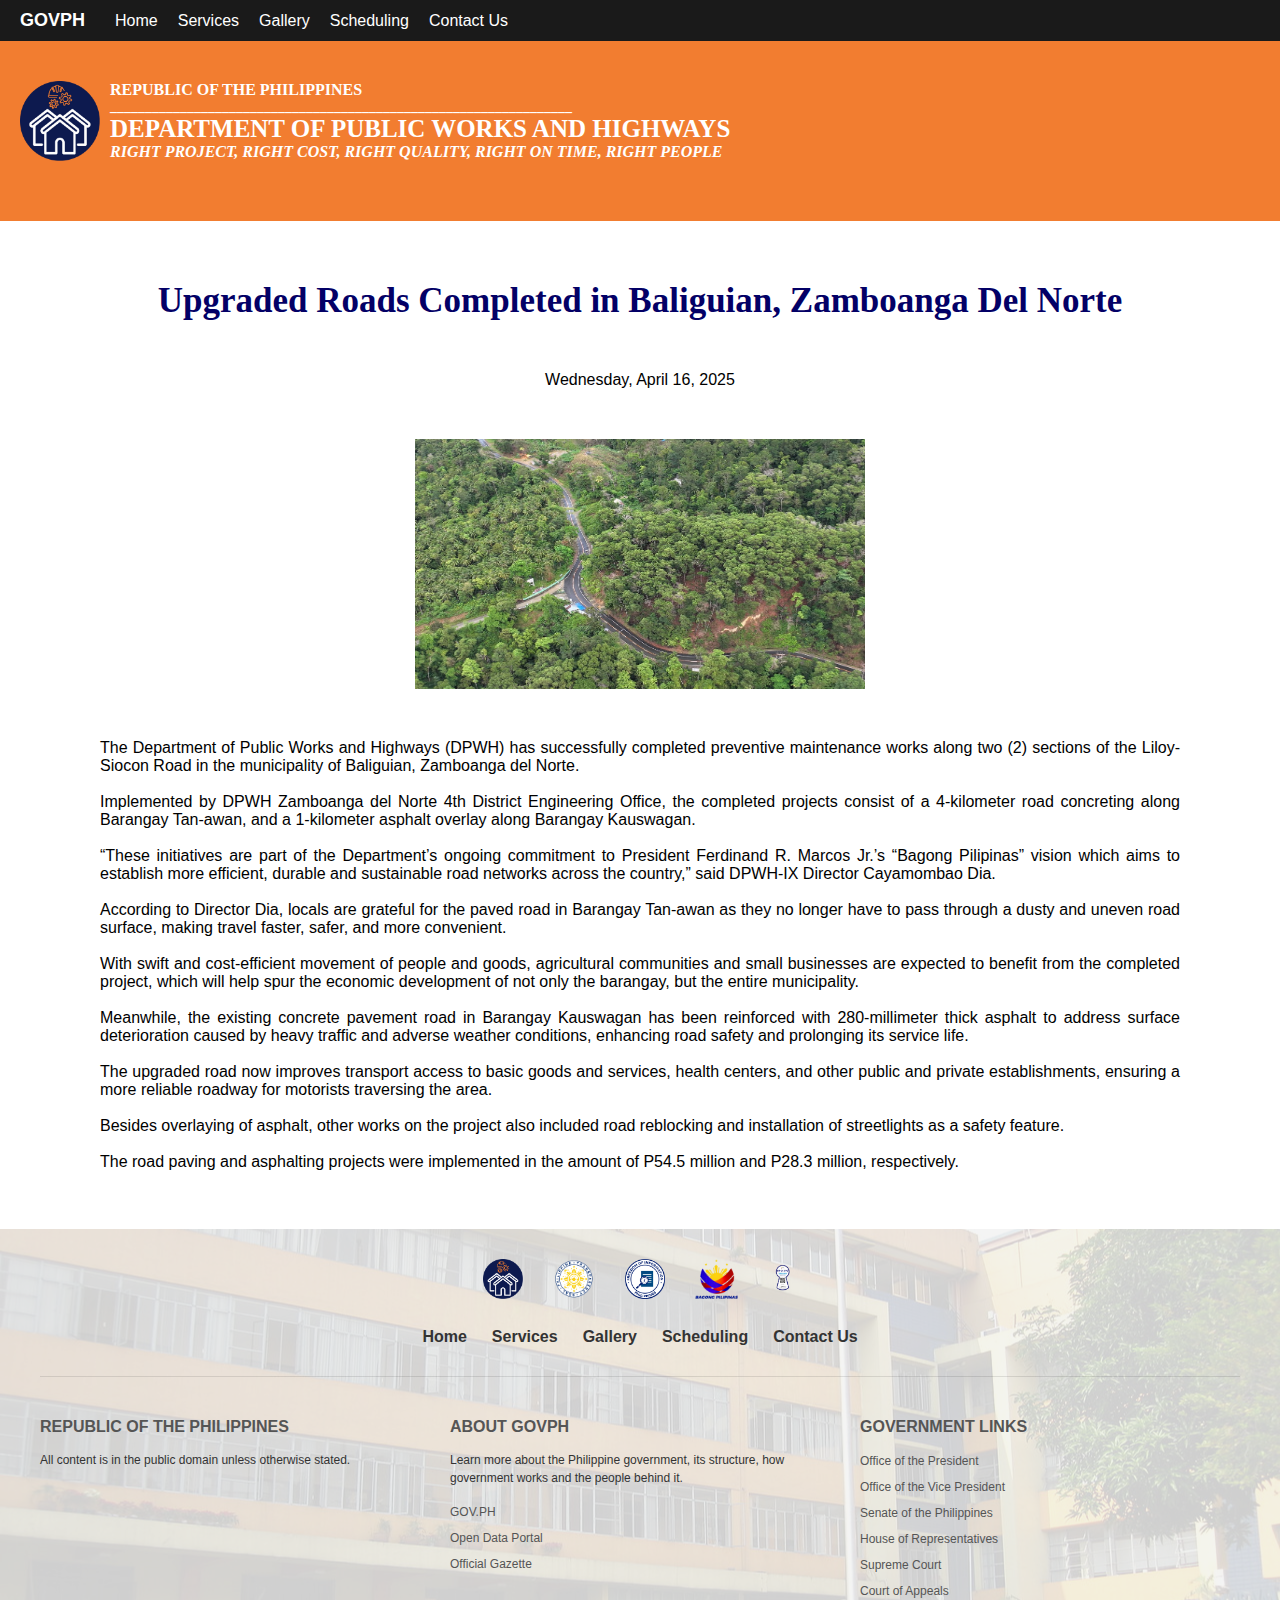
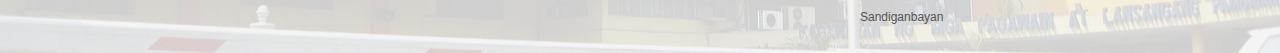
<file: DPWH/Dpwh/news3.html>
<!DOCTYPE html>
<html lang="en">
<head>
  <meta charset="UTF-8">
  <title>DPWH</title>
  <link rel="stylesheet" href="style.css">
</head>
<body>

  <div class="navbar">
    <div>GOVPH</div>
    <a href="index.html">Home</a>
    <a href="services.html">Services</a>
    <a href="gallery.html">Gallery</a>
    <a href="scheduling.html">Scheduling</a>
    <a href="contact.html">Contact Us</a>
  </div>

  <div class="banner">
    <img src="dpwh-logo.png" alt="DPWH Logo"> 
    <div class="banner-text">
      <h4 class="republic-text">REPUBLIC OF THE PHILIPPINES</h4>
      <h2 class="underline-text">__________________________________________________________________</h2>
      <h2 class="department-text">DEPARTMENT OF PUBLIC WORKS AND HIGHWAYS</h2>
      <div class="slogan">RIGHT PROJECT, RIGHT COST, RIGHT QUALITY, RIGHT ON TIME, RIGHT PEOPLE</div>
    </div>
  </div>


  <div class="news3">
    <h1 class="news3-title">Upgraded Roads Completed in Baliguian, Zamboanga Del Norte</h1>
    <p class="news3-date">Wednesday, April 16, 2025</p>
  </div>
  
  <div class="news3item">
    <div class="news3img">
      <img src="news3.jpg">
    </div>
    <p>The Department of Public Works and Highways (DPWH) has successfully completed preventive maintenance works along two (2) sections of the Liloy-Siocon Road in the municipality of Baliguian, Zamboanga del Norte.<br><br>
        Implemented by DPWH Zamboanga del Norte 4th District Engineering Office, the completed projects consist of a 4-kilometer road concreting along Barangay Tan-awan, and a 1-kilometer asphalt overlay along Barangay Kauswagan.<br><br>
        “These initiatives are part of the Department’s ongoing commitment to President Ferdinand R. Marcos Jr.’s “Bagong Pilipinas” vision which aims to establish more efficient, durable and sustainable road networks across the country,” said DPWH-IX Director Cayamombao Dia.<br><br>
        According to Director Dia, locals are grateful for the paved road in Barangay Tan-awan as they no longer have to pass through a dusty and uneven road surface, making travel faster, safer, and more convenient.<br><br>
        With swift and cost-efficient movement of people and goods, agricultural communities and small businesses are expected to benefit from the completed project, which will help spur the economic development of not only the barangay, but the entire municipality.<br><br>
        Meanwhile, the existing concrete pavement road in Barangay Kauswagan has been reinforced with 280-millimeter thick asphalt to address surface deterioration caused by heavy traffic and adverse weather conditions, enhancing road safety and prolonging its service life.<br><br>
        The upgraded road now improves transport access to basic goods and services, health centers, and other public and private establishments, ensuring a more reliable roadway for motorists traversing the area.<br><br>
        Besides overlaying of asphalt, other works on the project also included road reblocking and installation of streetlights as a safety feature.<br><br>
        The road paving and asphalting projects were implemented in the amount of P54.5 million and P28.3 million, respectively.<br><br></p>
  </div>


  <footer class="footer">
    <div class="footer-container">
      <div class="footer-logos">
        <a href="#" class="footer-logo">
          <img src="dpwh-logo.png" alt="Logo 1">
        </a>
        <a href="#" class="footer-logo">
          <img src="1tslogo.png" alt="Logo 2">
        </a>
        <a href="#" class="footer-logo">
          <img src="2foilogo.png" alt="Logo 3">
        </a>
        <a href="#" class="footer-logo">
          <img src="3bplogo.png" alt="Logo 4">
        </a>
        <a href="#" class="footer-logo">
          <img src="4dpslogo.png" alt="Logo 5">
        </a>
      </div>
      
      <div class="footer-nav">
        <a href="index.html">Home</a>
        <a href="services.html">Services</a>
        <a href="gallery.html">Gallery</a>
        <a href="scheduling.html">Scheduling</a>
        <a href="contactus.html">Contact Us</a>
      </div>
      
      <div class="footer-copyright">
        <div class="footer-info-columns">
          <div class="footer-info-column">
            <h3>REPUBLIC OF THE PHILIPPINES</h3>
            <p>All content is in the public domain unless otherwise stated.</p>
          </div>
          
          <div class="footer-info-column">
            <h3>ABOUT GOVPH</h3>
            <p>Learn more about the Philippine government, its structure, how government works and the people behind it.</p>
            <ul>
              <li><a href="#">GOV.PH</a></li>
              <li><a href="#">Open Data Portal</a></li>
              <li><a href="#">Official Gazette</a></li>
            </ul>
          </div>
          
          <div class="footer-info-column">
            <h3>GOVERNMENT LINKS</h3>
            <ul>
              <li><a href="https://president.gov.ph/">Office of the President</a></li>
              <li><a href="https://main.ovp.gov.ph/">Office of the Vice President</a></li>
              <li><a href="https://web.senate.gov.ph/">Senate of the Philippines</a></li>
              <li><a href="https://www.congress.gov.ph/">House of Representatives</a></li>
              <li><a href="https://sc.judiciary.gov.ph/">Supreme Court</a></li>
              <li><a href="https://ca.judiciary.gov.ph/">Court of Appeals</a></li>
              <li><a href="https://sb.judiciary.gov.ph/">Sandiganbayan</a></li>
            </ul>
          </div>
        </div>
      </div>
    </div>
  </footer>
    </div>
  </footer>
  
    
  <script src="script.js"></script>
  </body>
  </html>
</file>
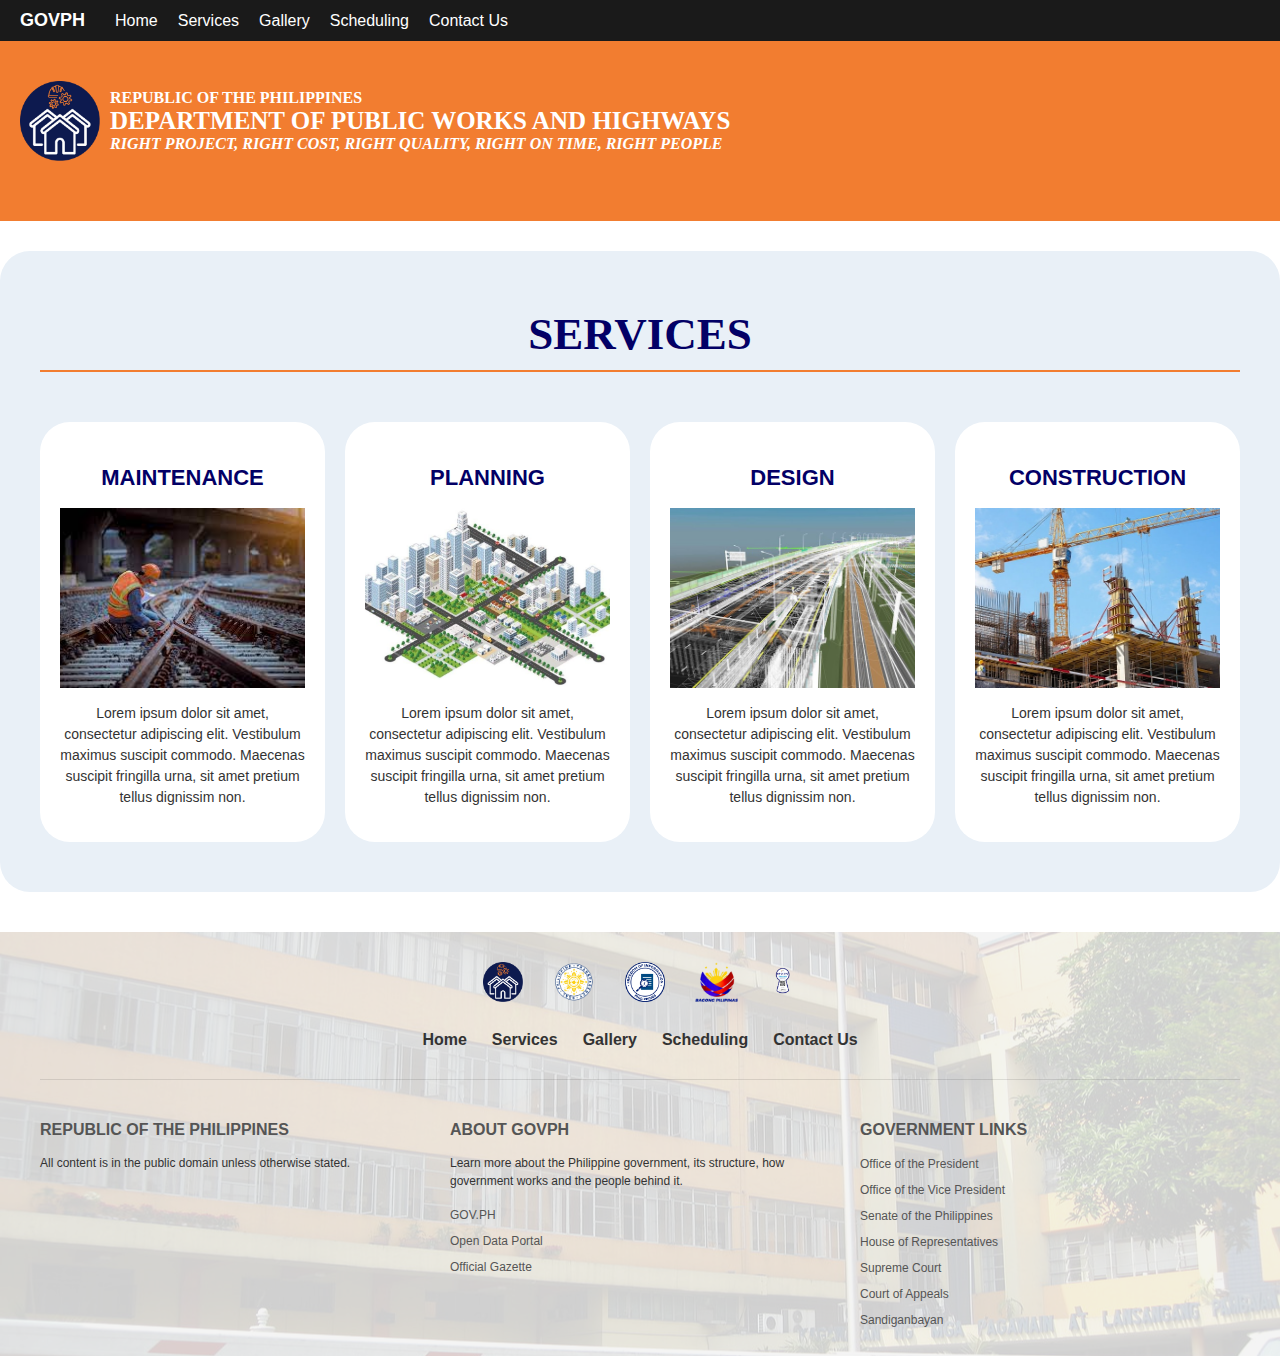
<file: DPWH/Dpwh/services.html>
<!DOCTYPE html>
<html lang="en">
<head>
  <meta charset="UTF-8">
  <title>DPWH</title>
  <link rel="stylesheet" href="style.css">
</head>
<body>

  <!-- Navbar -->
  <div class="navbar">
    <div>GOVPH</div>
    <a href="index.html">Home</a>
    <a href="services.html">Services</a>
    <a href="gallery.html">Gallery</a>
    <a href="scheduling.html">Scheduling</a>
    <a href="contactus.html">Contact Us</a>
  </div>

  <!-- Banner -->
  <div class="banner">
    <img src="dpwh-logo.png" alt="DPWH Logo"> 
    <div class="banner-text">
      <h4 class="republic-text">REPUBLIC OF THE PHILIPPINES</h4>
      <h2 class="department-text">DEPARTMENT OF PUBLIC WORKS AND HIGHWAYS</h2>
      <div class="slogan">RIGHT PROJECT, RIGHT COST, RIGHT QUALITY, RIGHT ON TIME, RIGHT PEOPLE</div>
    </div>
  </div>

  <!-- Services Section -->
<section class="services">
  <div class="services-container">
    <h2 class="services-title">SERVICES</h2>
    <div class="title-underline"></div>
    
    <div class="services-grid">
      <!-- Service 1 -->
      <div class="service-item">
        <h3>MAINTENANCE</h3>
        <div class="service-image">
          <img src="service1.jpeg" alt="Maintenance of Infrastructure">
        </div>
        <p>Lorem ipsum dolor sit amet, consectetur adipiscing elit. Vestibulum maximus suscipit commodo. Maecenas suscipit fringilla urna, sit amet pretium tellus dignissim non.</p>
      </div>
      
      <!-- Service 2 -->
      <div class="service-item">
        <h3>PLANNING</h3>
        <div class="service-image">
          <img src="service2.jpg" alt="Planning of Infrastructure">
        </div>
        <p>Lorem ipsum dolor sit amet, consectetur adipiscing elit. Vestibulum maximus suscipit commodo. Maecenas suscipit fringilla urna, sit amet pretium tellus dignissim non.</p>
      </div>
      
      <!-- Service 3 -->
      <div class="service-item">
        <h3>DESIGN</h3>
        <div class="service-image">
          <img src="service3.jpeg" alt="Design of Infrastructure">
        </div>
        <p>Lorem ipsum dolor sit amet, consectetur adipiscing elit. Vestibulum maximus suscipit commodo. Maecenas suscipit fringilla urna, sit amet pretium tellus dignissim non.</p>
      </div>
      
      <!-- Service 4 -->
      <div class="service-item">
        <h3>CONSTRUCTION</h3>
        <div class="service-image">
          <img src="service4.jpg" alt="Construction of Infrastructure">
        </div>
        <p>Lorem ipsum dolor sit amet, consectetur adipiscing elit. Vestibulum maximus suscipit commodo. Maecenas suscipit fringilla urna, sit amet pretium tellus dignissim non.</p>
      </div>
    </div>
  </div>
</section>


  <footer class="footer">
    <div class="footer-container">
      <div class="footer-logos">
        <a href="#" class="footer-logo">
          <img src="dpwh-logo.png" alt="Logo 1">
        </a>
        <a href="#" class="footer-logo">
          <img src="1tslogo.png" alt="Logo 2">
        </a>
        <a href="#" class="footer-logo">
          <img src="2foilogo.png" alt="Logo 3">
        </a>
        <a href="#" class="footer-logo">
          <img src="3bplogo.png" alt="Logo 4">
        </a>
        <a href="#" class="footer-logo">
          <img src="4dpslogo.png" alt="Logo 5">
        </a>
      </div>
      
      <div class="footer-nav">
        <a href="index.html">Home</a>
        <a href="services.html">Services</a>
        <a href="gallery.html">Gallery</a>
        <a href="scheduling.html">Scheduling</a>
        <a href="contactus.html">Contact Us</a>
      </div>
      
      <div class="footer-copyright">
        <div class="footer-info-columns">
          <div class="footer-info-column">
            <h3>REPUBLIC OF THE PHILIPPINES</h3>
            <p>All content is in the public domain unless otherwise stated.</p>
          </div>
          
          <div class="footer-info-column">
            <h3>ABOUT GOVPH</h3>
            <p>Learn more about the Philippine government, its structure, how government works and the people behind it.</p>
            <ul>
              <li><a href="#">GOV.PH</a></li>
              <li><a href="#">Open Data Portal</a></li>
              <li><a href="#">Official Gazette</a></li>
            </ul>
          </div>
          
          <div class="footer-info-column">
            <h3>GOVERNMENT LINKS</h3>
            <ul>
              <li><a href="https://president.gov.ph/">Office of the President</a></li>
              <li><a href="https://main.ovp.gov.ph/">Office of the Vice President</a></li>
              <li><a href="https://web.senate.gov.ph/">Senate of the Philippines</a></li>
              <li><a href="https://www.congress.gov.ph/">House of Representatives</a></li>
              <li><a href="https://sc.judiciary.gov.ph/">Supreme Court</a></li>
              <li><a href="https://ca.judiciary.gov.ph/">Court of Appeals</a></li>
              <li><a href="https://sb.judiciary.gov.ph/">Sandiganbayan</a></li>
            </ul>
          </div>
        </div>
      </div>
    </div>
  </footer>
    </div>
  </footer>
  
    
  <script src="script.js"></script>
  </body>
  </html>
</file>
<file: DPWH/Dpwh/style.css>
body {
    margin: 0;
    font-family: Arial, sans-serif;
  }
  
  /* NAVBAR */
  .navbar {
    background-color: #1a1a1a;
    color: white;
    padding: 10px 20px;
    display: flex;
    align-items: center;
  }
  
  .navbar div {
    margin-right: 30px;
    font-weight: bold;
    font-size: 18px;
  }
  
  .navbar a {
    color: white;
    margin-right: 20px;
    text-decoration: none;
    font-size: 16px;
  }
  
  /* ORANGE BANNER */
  .banner {
    background-color: #f27d30;
    color: white;
    display: flex;
    align-items: center;
    padding: 40px 20px;
    cursor: pointer;
  }
  
  .banner img {
    height: 80px;
    max-width: 100%;
    margin-right: 10px;
    margin-bottom: 20px;
  }
  
  .banner-text h2, .banner-text h4 {
    margin: 0;
    font-weight: bolder;
    font-family: 'Times New Roman', Times, serif;
  }
  
  /* INDIVIDUAL TEXT STYLES */
  .republic-text {
    font-size: 16px;
  }
  
  .underline-text {
    font-size: 14px;
  }
  
  .department-text {
    font-size: 25px;
  }
  
  .slogan {
    font-style: italic;
    font-size: 16px;
    margin-bottom: 20px;
    font-family: 'Times New Roman', Times, serif;
    font-weight: bold;
  }
  
  .right-section {
    position: relative;
    width: 100%;
    height: 450px;
    overflow: hidden;
  }
  
  .banner-image {
    width: 100%;
    height: 100%;
    object-fit: cover;
    display: block;
    opacity: 0.6;
  }
  
  /* CAROUSEL */
  .carousel-container {
    position: absolute;
    top: 50%;
    left: 50%;
    transform: translate(-50%, -50%);
    width: 80%;
    max-width: 900px;
    height: auto;
    z-index: 2;
    overflow: hidden;
    text-align: center;
  }
  
  .carousel-slides {
    display: flex;
    position: relative;
    width: 100%;
    height: 250px;
  }
  
  .carousel-slide {
    min-width: 100%;
    transition: transform 5.0s ease;
  }
  
  .carousel-slide img {
    width: 100%;
    height: 100%;
    object-fit: cover;
    display: block;
  }
  
  .carousel-arrow {
    position: absolute;
    top: 50%;
    transform: translateY(-50%);
    font-size: 2rem;
    color: white;
    background-color: transparent;
    border: none;
    padding: 10px;
    cursor: pointer;
    z-index: 3;
  }
  
  .carousel-arrow.prev {
    left: 10px;
  }
  
  .carousel-arrow.next {
    right: 10px;
  }
  
  .carousel-indicators {
    margin-top: 10px;
    bottom: 20px;
    position: absolute;
    left: 50%;
    display: flex;
    transform: translateX(-50%);
  }
  
  .indicator {
    display: inline-block;
    width: 12px;
    height: 12px;
    background-color: white;
    opacity: 0.6;
    border-radius: 50%;
    margin: 5px;
    cursor: pointer;
  }
  
  .indicator.active {
    opacity: 1;
    background-color: orange;
  }
  

/* ANNOUNCEMENT AND NEWS */
/* Shared Section Title Style */
.section-title {
  color: #030066;
  text-align: center;
  font-family: Georgia, serif;
  margin-bottom: 30px;
  font-size: 45px;
  border-bottom: 2px solid #f27d30;
  padding-bottom: 10px;
}

/* Announcements Section Styles */
.announcements-section {
  margin: 30px 0;
  padding: 20px;
  background-color: #e9f0f7;
  border-radius: 30px;
}

.announcements-grid {
  display: flex;
  flex-direction: column;
  gap: 15px;
}

.announcement-item {
  display: flex;
  background-color: white;
  border-radius: 15px;
  overflow: hidden;
  box-shadow: 0 4px 8px rgba(0, 0, 0, 0.1);
  transition: transform 0.3s ease;
}

.announcement-item:hover {
  transform: translateY(-3px);
}

.announcement-date {
  background-color: #051344;
  color: white;
  padding: 15px;
  display: flex;
  flex-direction: column;
  align-items: center;
  justify-content: center;
  min-width: 80px;
}

.day {
  font-size: 24px;
  font-weight: bold;
}

.month {
  font-size: 16px;
}

.announcement-content {
  padding: 15px;
  flex-grow: 1;
}

.announcement-content h4 {
  color: #004b87;
  margin: 0 0 10px;
  font-size: 16px;
}

.announcement-content p {
  margin: 0 0 10px;
  color: #333;
}

.announcement-link {
  color: #f27d30;
  text-decoration: none;
  font-weight: bold;
  display: inline-block;
  margin-top: 5px;
}

.announcement-link:hover {
  text-decoration: underline;
}

/* News Section Styles */
.news-section {
  margin: 30px 0;
  padding: 20px;
  background-color: #e9f0f7;
  border-radius: 20px;
}

.news-grid {
  display: grid;
  grid-template-columns: repeat(auto-fit, minmax(300px, 1fr));
  gap: 20px;
}

.news-item {
  background-color: white;
  border-radius: 8px;
  overflow: hidden;
  box-shadow: 0 4px 8px rgba(0, 0, 0, 0.1);
  transition: transform 0.3s ease;
}

.news-item:hover {
  transform: translateY(-5px);
}

.news-img {
  height: 180px;
  overflow: hidden;
}

.news-img img {
  width: 100%;
  height: 100%;
  object-fit: cover;
  transition: transform 0.5s ease;
  cursor: pointer;
}

.news-item:hover .news-img img {
  transform: scale(1.05);
}

.news-item h4 {
  color: hsl(207, 100%, 26%);
  padding: 15px 15px 5px;
  margin: 0;
  font-size: 18px;
}

.news-date {
  color: #666;
  font-size: 14px;
  padding: 0 15px;
  margin: 5px 0;
}

.news-item p {
  padding: 0 15px;
  margin-bottom: 15px;
  color: #333;
}

.read-more {
  display: inline-block;
  background-color: #f27d30;
  color: white;
  padding: 8px 15px;
  margin: 10px 15px 15px;
  text-decoration: none;
  border-radius: 4px;
  font-weight: bold;
  transition: background-color 0.3s ease;
}

.read-more:hover {
  background-color: #e06518;
}

/* Add responsive adjustments */
@media (max-width: 768px) {
  .news-grid {
    grid-template-columns: 1fr;
  }
  
  .announcement-item {
    flex-direction: column;
  }
  
  .announcement-date {
    flex-direction: row;
    justify-content: center;
    gap: 10px;
    width: 100%;
  }
}


/* FOOTER */

.footer {
  background-color: #1a1a1a;
  color: white;
  padding-bottom: 20px;
  margin-top: 40px;
}

.footer-logos-section {
  position: relative;
  height: 150px;
  background-image: url('building-facade.jpg'); /* Replace with your actual building image */
  background-size: cover;
  background-position: center;
  margin-bottom: 30px;
}

.footer-logos-section::before {
  content: "";
  position: absolute;
  top: 0;
  left: 0;
  width: 100%;
  height: 100%;
  background-color: rgba(210, 180, 150, 0.85); /* Beige/tan translucent overlay */
}

.footer-logos {
  position: relative;
  z-index: 2;
  display: flex;
  justify-content: center;
  align-items: center;
  height: 100%;
  flex-wrap: wrap;
  gap: 30px;
  padding: 0 20px;
}

.footer-logos img {
  height: 60px;
  max-width: 100%;
  object-fit: contain;
}

.footer-container {
  max-width: 1200px;
  margin: 0 auto;
  padding: 0 20px;
}

.footer-info {
  display: grid;
  grid-template-columns: repeat(auto-fit, minmax(250px, 1fr));
  gap: 30px;
  margin-bottom: 30px;
  padding-bottom: 20px;
  border-bottom: 1px solid rgba(255, 255, 255, 0.2);
}

.footer-contact h4,
.footer-links h4,
.footer-social h4 {
  font-size: 18px;
  margin-bottom: 15px;
  color: #f27d30;
}

.footer-contact p {
  margin: 5px 0;
  font-size: 14px;
  line-height: 1.6;
}

.footer-links ul {
  list-style: none;
  padding: 0;
  margin: 0;
}

.footer-links li {
  margin-bottom: 10px;
}

.footer-links a {
  color: white;
  text-decoration: none;
  font-size: 14px;
  transition: color 0.3s ease;
}

.footer-links a:hover {
  color: #f27d30;
}

.social-icons {
  display: flex;
  gap: 15px;
}

.social-icons a {
  display: flex;
  align-items: center;
  justify-content: center;
  width: 36px;
  height: 36px;
  border-radius: 50%;
  background-color: rgba(255, 255, 255, 0.1);
  color: white;
  transition: all 0.3s ease;
}

.social-icons a:hover {
  background-color: #f27d30;
  transform: translateY(-3px);
}

.footer-bottom {
  text-align: center;
  font-size: 14px;
  color: rgba(255, 255, 255, 0.7);
}

.footer-bottom p {
  margin: 5px 0;
}

/* Responsive adjustments */
@media (max-width: 768px) {
  .footer-logos {
    gap: 20px;
  }
  
  .footer-logos img {
    height: 50px;
  }
  
  .footer-info {
    grid-template-columns: 1fr;
    text-align: center;
  }
  
  .social-icons {
    justify-content: center;
  }
}


/* FOOTER */
.footer {
  background-color: #f2f2f2;
  background-image: url('footer_bg.jpg'); /* Add your background image here */
  background-size: cover;
  background-position: center;
  background-repeat: no-repeat;
  position: relative;
  padding: 30px 0 20px;
  text-align: left;
  color: #333;
}

/* Overlay to ensure text readability */
.footer::before {
  content: "";
  position: absolute;
  top: 0;
  left: 0;
  width: 100%;
  height: 100%;
  background-color: rgba(242, 242, 242, 0.85); /* Semi-transparent overlay */
  z-index: 1;
}

.footer-container {
  max-width: 1200px;
  margin: 0 auto;
  padding: 0 20px;
  position: relative;
  z-index: 2; /* Position above the overlay */
}

/* Footer Logos */
.footer-logos {
  display: flex;
  justify-content: center;
  align-items: center;
  gap: 30px;
  margin-bottom: 25px;
  flex-wrap: wrap;
}

.footer-logo {
  display: inline-block;
}

.footer-logo img {
  height: 40px;
  width: auto;
}

/* Footer Navigation */
.footer-nav {
  display: flex;
  justify-content: center;
  flex-wrap: wrap;
  gap: 25px;
  margin-bottom: 30px;
  font-weight: bold;
}

.footer-nav a {
  color: #333;
  text-decoration: none;
  font-size: 16px;
  transition: color 0.3s ease;
}

.footer-nav a:hover {
  color: #f27d30;
}

/* Copyright Text - Updated */
.footer-copyright {
  padding-top: 25px;
  border-top: 1px solid rgba(0, 0, 0, 0.1);
}

.footer-info-columns {
  display: flex;
  justify-content: space-between;
  flex-wrap: wrap;
  gap: 30px;
}

.footer-info-column {
  flex: 1;
  min-width: 250px;
}

.footer-info-column h3 {
  font-size: 16px;
  font-weight: bold;
  margin-bottom: 15px;
  color: #555;
}

.footer-info-column p {
  font-size: 12px;
  line-height: 1.5;
  margin-bottom: 15px;
}

.footer-info-column ul {
  list-style: none;
  padding: 0;
  margin: 0;
}

.footer-info-column ul li {
  margin-bottom: 8px;
}

.footer-info-column ul li a {
  color: #555;
  text-decoration: none;
  font-size: 12px;
  transition: color 0.3s ease;
}

.footer-info-column ul li a:hover {
  color: #f27d30;
}

/* Responsive adjustments */
@media (max-width: 768px) {
  .footer-nav {
    flex-direction: column;
    gap: 10px;
  }
  
  .footer-logos {
    gap: 20px;
  }
  
  .footer-logo img {
    height: 35px;
  }
  
  .footer-info-columns {
    flex-direction: column;
    gap: 25px;
  }
}

/* ANNOUNCEMENTS AND NEWS FOR ANOTHER PAGE*/
.announce1-title {
  color: #030066;
  text-align: center;
  font-family: Georgia, serif;
  margin-bottom: 50px;
  margin-top: 50px;
  font-size: 35px;
  padding-top: 10px;
}

.announce1img img {
  width: 50%;
  height: 100%;
  margin: auto;
  display: block;
  cursor: pointer;
  margin-bottom: 70px;
}

.announce2-title {
  color: #030066;
  text-align: center;
  font-family: Georgia, serif;
  margin-bottom: 50px;
  margin-top: 50px;
  font-size: 35px;
  padding-top: 10px;
}

.announce2img img {
  width: 450px;
  height: 400px;
  margin: auto;
  display: block;
  cursor: pointer;
  margin-bottom: 80px;
}

.announce3-title {
  color: #030066;
  text-align: center;
  font-family: Georgia, serif;
  margin-bottom: 50px;
  margin-top: 50px;
  font-size: 35px;
  padding-top: 10px;
}

.announce3img img {
  width: 250px;
  height: 250px;
  margin: auto;
  display: block;
  cursor: pointer;
}

.announce3item p {
  text-align: justify;
  padding: 0px 100px;
  margin-bottom: 20px;
}

.news1-title {
  color: #030066;
  text-align: center;
  font-family: Georgia, serif;
  margin-bottom: 50px;
  margin-top: 50px;
  font-size: 35px;
  padding-top: 10px;
}

.news1-date {
  text-align: center;
}

.news1img img {
  width: 450px;
  height: 250px;
  margin: auto;
  display: block;
  cursor: pointer;
  margin-top: 50px;
  margin-bottom: 50px;
}

.news1item p {
  text-align: justify;
  padding: 0px 100px;
  margin-bottom: 20px;
}

.news2-title {
  color: #030066;
  text-align: center;
  font-family: Georgia, serif;
  margin-bottom: 50px;
  margin-top: 50px;
  font-size: 35px;
  padding-top: 10px;
}

.news2-date {
  text-align: center;
}

.news2img img {
  width: 450px;
  height: 250px;
  margin: auto;
  display: block;
  cursor: pointer;
  margin-top: 50px;
  margin-bottom: 50px;
}

.news2item p {
  text-align: justify;
  padding: 0px 100px;
  margin-bottom: 20px;
}

.news3-title {
  color: #030066;
  text-align: center;
  font-family: Georgia, serif;
  margin-bottom: 50px;
  margin-top: 50px;
  font-size: 35px;
  padding-top: 10px;
}

.news3-date {
  text-align: center;
}

.news3img img {
  width: 450px;
  height: 250px;
  margin: auto;
  display: block;
  cursor: pointer;
  margin-top: 50px;
  margin-bottom: 50px;
}

.news3item p {
  text-align: justify;
  padding: 0px 100px;
  margin-bottom: 20px;
}


/* SERVICES */
/* Services Section Styles */
.services {
  margin: 30px 0;
  padding: 20px;
  background-color: #e9f0f7;
  border-radius: 30px;
}

.services-container {
  max-width: 1200px;
  margin: 0 auto;
  margin-bottom: 30px;
}

.services-title {
  color: #030066;
  text-align: center;
  font-family: Georgia, serif;
  margin-bottom: 30px;
  font-size: 45px;
  border-bottom: 2px solid #f27d30;
  padding-bottom: 10px;
}

.services-grid {
  display: grid;
  grid-template-columns: repeat(4, 1fr);
  gap: 20px;
}

.service-item {
  background-color: #fff;
  padding: 20px;
  text-align: center;
  transition: transform 0.5s ease; 
  margin-top: 20px;
  border-radius: 30px;
}

.service-item:hover {
  transform: translateY(-5px);
}

.service-item h3 {
  color: #030066;
  font-size: 22px;
  margin-bottom: 15px;
  font-weight: bold;
  text-align: center;
  line-height: 1.3;
}

.service-image {
  width: 100%;
  height: 180px;
  overflow: hidden;
  margin-bottom: 15px;
}

.service-image img {
  width: 100%;
  height: 100%;
  object-fit: cover;
}

.service-item p {
  color: #333;
  font-size: 14px;
  line-height: 1.5;
  text-align: center;
}

/* For responsive design */
@media (max-width: 992px) {
  .services-grid {
    grid-template-columns: repeat(2, 1fr);
  }
}

@media (max-width: 576px) {
  .services-grid {
    grid-template-columns: 1fr;
  }
  
  .service-image {
    height: 200px;
  }
}
</file>
